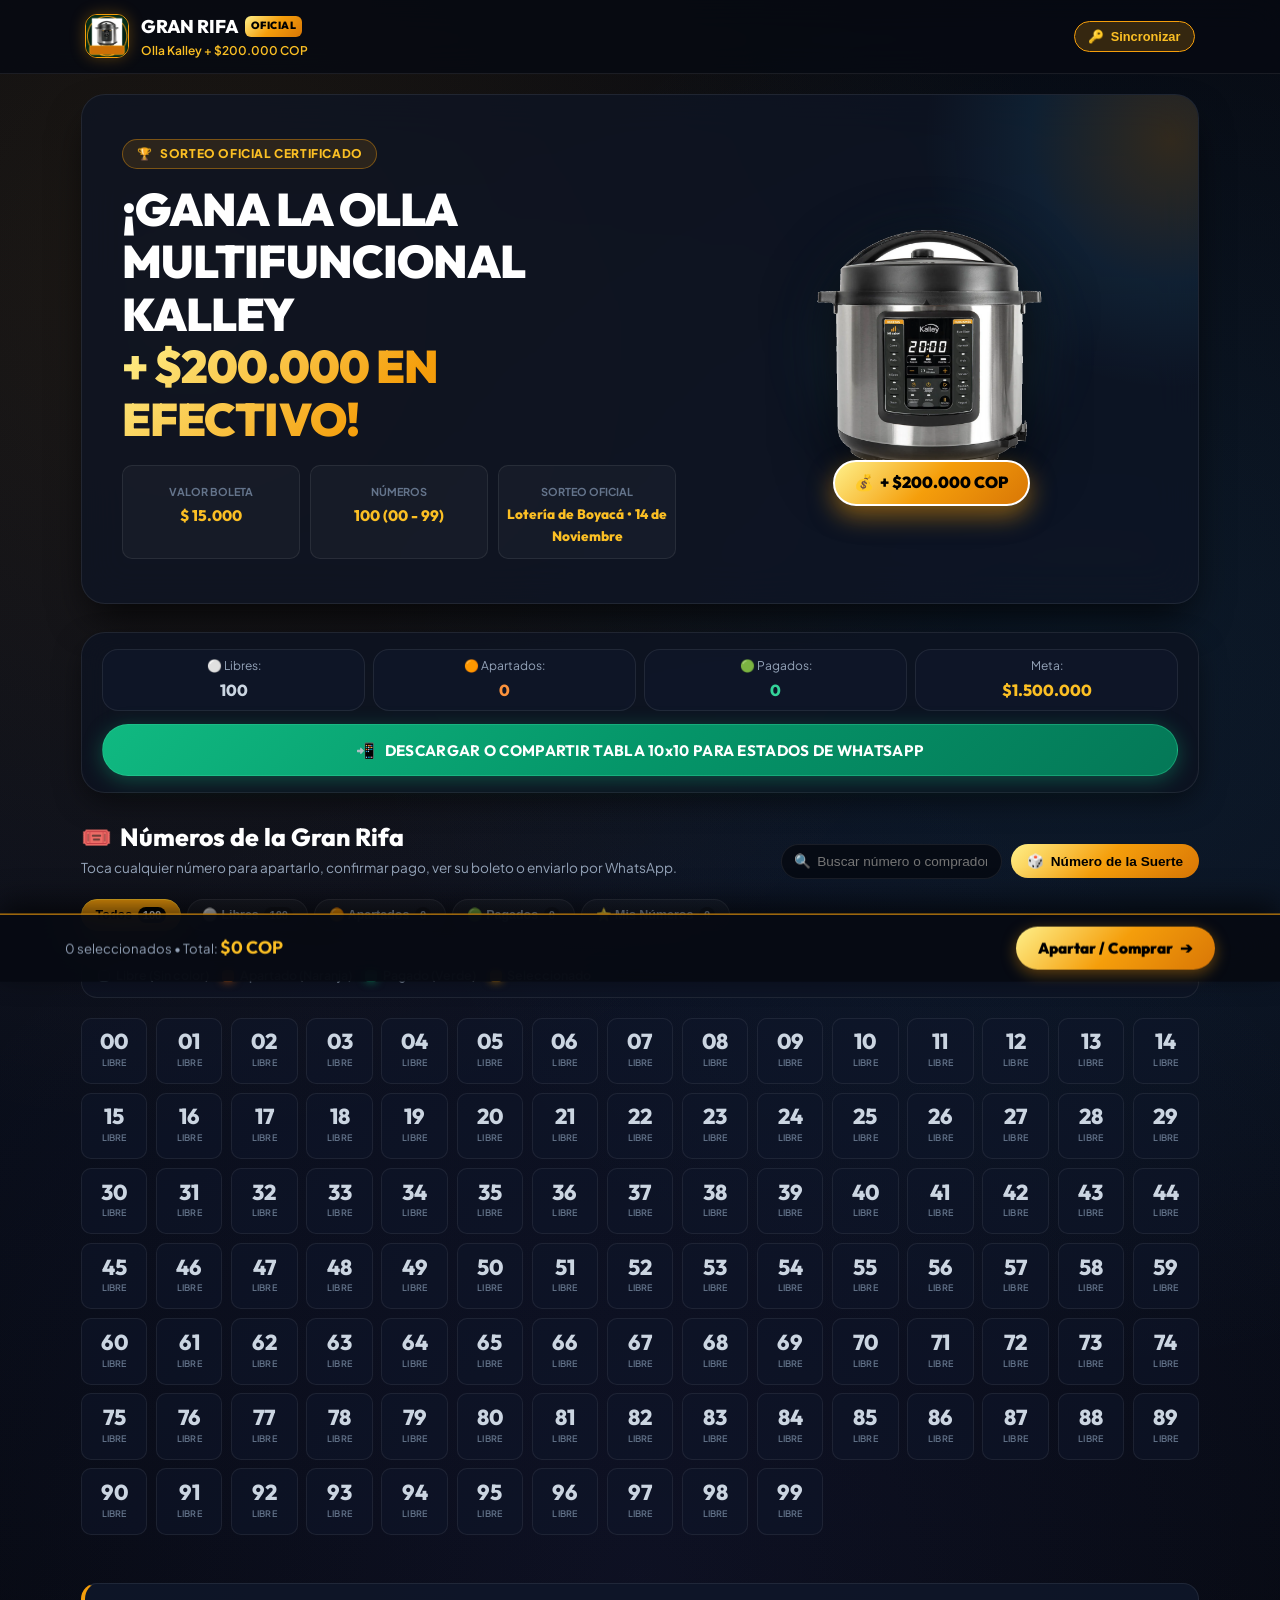
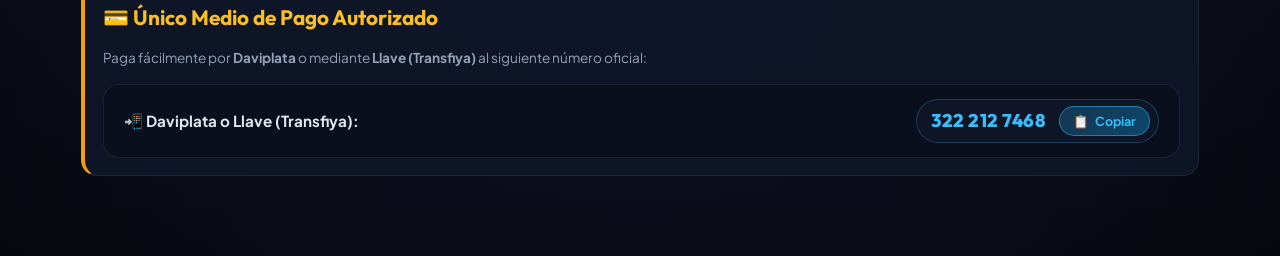
<file: index.html>
<!DOCTYPE html>
<html lang="es">
<head>
  <meta charset="UTF-8">
  <meta name="viewport" content="width=device-width, initial-scale=1.0, maximum-scale=1.0, user-scalable=no">
  <title>Gran Rifa | Olla Multifuncional Kalley + $200.000 COP</title>
  <meta name="description" content="Gran Rifa de la Olla Multifuncional Kalley más $200.000 COP en efectivo. Boleta: $15.000. Juega con la Lotería de Boyacá el 14 de Noviembre. Daviplata o Llave: 322 212 7468.">
  <meta name="theme-color" content="#090d16">
  
  <!-- PWA & Mobile Meta Tags -->
  <link rel="manifest" href="./manifest.json">
  <meta name="mobile-web-app-capable" content="yes">
  <meta name="apple-mobile-web-app-capable" content="yes">
  <meta name="apple-mobile-web-app-status-bar-style" content="black-translucent">
  <meta name="apple-mobile-web-app-title" content="Rifa Kalley">
  <link rel="apple-touch-icon" href="./img/icon-192.png">
  <link rel="icon" type="image/png" href="./img/favicon.png">

  <!-- Estilos Globales Modernos -->
  <link rel="stylesheet" href="./css/style.css?v=3.4.0">
</head>
<body>



  <!-- HEADER OFICIAL VIP -->
  <header class="site-header">
    <div class="header-container">
      <a href="./index.html" class="brand">
        <img src="./img/icon-192.png" alt="Logo Rifa Kalley" class="brand-icon">
        <div class="brand-text">
          <h1>GRAN RIFA <span class="gold-badge">OFICIAL</span></h1>
          <p>Olla Kalley + $200.000 COP</p>
        </div>
      </a>

      <div class="header-actions">
        <button id="btnUnlockHeader" class="btn-pwa-install" style="display: none; background: rgba(245, 158, 11, 0.15); border: 1.5px solid var(--gold-primary); color: var(--gold-light);" onclick="openMasterKeyModal()">
          <span>🔑</span> <span>Sincronizar</span>
        </button>
        <button id="btnInstallHeader" class="btn-pwa-install" onclick="triggerPwaInstall()">
          <span>📲</span> <span>Instalar App</span>
        </button>
      </div>
    </div>
  </header>

  <main>
    <!-- HERO SECTION: PREMIO ESTRELLA VIP COMPACTO -->
    <section class="hero-section">
      <div class="hero-card">
        <div class="hero-glow-bg"></div>

        <div class="hero-content">
          <div class="hero-tag">
            <span>🏆</span> <span>Sorteo Oficial Certificado</span>
          </div>

          <h2 class="hero-title">
            ¡GANA LA OLLA MULTIFUNCIONAL KALLEY
            <span class="text-gold">+ $200.000 EN EFECTIVO!</span>
          </h2>

          <div class="hero-meta-grid">
            <div class="meta-box">
              <span class="meta-label">Valor Boleta</span>
              <p id="ticketPriceDisplay" class="meta-val">$15.000 COP</p>
            </div>
            <div class="meta-box">
              <span class="meta-label">Números</span>
              <p class="meta-val">100 (00 - 99)</p>
            </div>
            <div class="meta-box">
              <span class="meta-label">Sorteo Oficial</span>
              <p id="lotteryDateDisplay" class="meta-val" style="font-size: 0.85rem;">Lotería de Boyacá • 14 Nov</p>
            </div>
          </div>
        </div>

        <div class="hero-visual">
          <div class="prize-image-wrapper">
            <div class="prize-halo"></div>
            <img src="./img/olla-kalley.png" alt="Olla Multifuncional Kalley" class="prize-pot-img">
            <div class="cash-badge-overlay">
              <span>💰</span> + $200.000 COP
            </div>
          </div>
        </div>
      </div>
    </section>

    <!-- BARRA DE CONTROL RÁPIDO & ÚNICO BOTÓN WHATSAPP STATUS -->
    <section class="quick-control-section">
      <div class="quick-control-card">
        <div class="quick-stats-row">
          <div class="stat-pill neutral">
            <span>⚪ Libres:</span> <strong id="statLibres">100</strong>
          </div>
          <div class="stat-pill warning">
            <span>🟠 Apartados:</span> <strong id="statApartados">0</strong>
          </div>
          <div class="stat-pill success">
            <span>🟢 Pagados:</span> <strong id="statPagados">0</strong>
          </div>
          <div class="stat-pill gold">
            <span>Meta:</span> <strong>$1.500.000</strong>
          </div>
        </div>

        <div class="status-action-row">
          <button class="btn-share-status-big" onclick="openStatusGridModal()">
            <span>📲</span> <strong>DESCARGAR O COMPARTIR TABLA 10x10 PARA ESTADOS DE WHATSAPP</strong>
          </button>
        </div>
      </div>
    </section>

    <!-- SECCIÓN DE NÚMEROS Y CATÁLOGO -->
    <section id="numeros" class="catalog-section">
      <div class="section-head">
        <div class="section-title">
          <h2><span>🎟️</span> Números de la Gran Rifa</h2>
          <p>Toca cualquier número para apartarlo, confirmar pago, ver su boleto o enviarlo por WhatsApp.</p>
        </div>

        <div class="controls-row">
          <div class="search-input-wrap">
            <span class="search-icon">🔍</span>
            <input type="text" id="searchInput" placeholder="Buscar número o comprador...">
          </div>
          <button class="btn-lucky" onclick="pickLuckyNumber()">
            <span>🎲</span> <span>Número de la Suerte</span>
          </button>
        </div>
      </div>

      <!-- TABS DE FILTRADO -->
      <div class="filter-tabs">
        <button class="tab-btn active" data-filter="todos">
          <span>Todos</span> <span id="countAll" class="tab-count">100</span>
        </button>
        <button class="tab-btn" data-filter="disponibles">
          <span>⚪ Libres</span> <span id="countAvailable" class="tab-count">0</span>
        </button>
        <button class="tab-btn" data-filter="apartados">
          <span>🟠 Apartados</span> <span id="countReserved" class="tab-count">0</span>
        </button>
        <button class="tab-btn" data-filter="pagados">
          <span>🟢 Pagados</span> <span id="countSold" class="tab-count">0</span>
        </button>
        <button class="tab-btn" data-filter="mis-numeros">
          <span>⭐ Mis Números</span> <span id="countMine" class="tab-count">0</span>
        </button>
      </div>

      <!-- LEYENDA VISUAL CON LOS COLORES OFICIALES -->
      <div class="legend-row">
        <div class="legend-item">
          <span class="legend-dot available"></span> <span>Libre (Sin color)</span>
        </div>
        <div class="legend-item">
          <span class="legend-dot reserved"></span> <span>Apartado (Naranja)</span>
        </div>
        <div class="legend-item">
          <span class="legend-dot sold"></span> <span>Pagado (Verde)</span>
        </div>
        <div class="legend-item">
          <span class="legend-dot selected"></span> <span>Seleccionado</span>
        </div>
      </div>

      <!-- GRILLA DINÁMICA DE NÚMEROS -->
      <div id="numbersGrid" class="numbers-grid">
        <!-- Renderizado dinámico vía app.js -->
      </div>
    </section>

    <!-- SECCIÓN CÓMO PAGAR (ÚNICO MEDIO: DAVIPLATA / LLAVE AL 3222127468) -->
    <section class="catalog-section" style="margin-top: -2rem;">
      <div class="hero-prize-box" style="background: rgba(15, 23, 42, 0.9);">
        <h3 style="font-family: var(--font-heading); font-size: 1.3rem; color: var(--gold-light); margin-bottom: 0.75rem;">
          💳 Único Medio de Pago Autorizado
        </h3>
        <p style="font-size: 0.85rem; color: var(--text-secondary); margin-bottom: 1rem;">
          Paga fácilmente por <strong>Daviplata</strong> o mediante <strong>Llave (Transfiya)</strong> al siguiente número oficial:
        </p>

        <div class="payment-accounts-box">
          <div class="account-row">
            <span class="account-name">📲 Daviplata o Llave (Transfiya):</span>
            <div class="account-number-wrap">
              <span id="daviNumberDisplay" class="account-number">322 212 7468</span>
              <button class="btn-copy-num" data-number="3222127468">
                <span>📋</span> <span>Copiar</span>
              </button>
            </div>
          </div>
        </div>
      </div>
    </section>
  </main>

  <!-- BARRA FLOTANTE DE COMPRA (STICKY BOTTOM BAR) -->
  <div id="stickyBuyBar" class="sticky-buy-bar">
    <div class="buy-bar-container">
      <div class="selection-info">
        <div id="selectedListDisplay" class="selected-numbers-list"></div>
        <div class="total-price-text">
          <span id="selectedCountDisplay">0 seleccionados</span> • Total: <strong id="selectedTotalDisplay">$0 COP</strong>
        </div>
      </div>

      <button class="btn-proceed-buy" onclick="openCheckoutModal()">
        <span>Apartar / Comprar</span> <span>➔</span>
      </button>
    </div>
  </div>

  <!-- MODAL DE CHECKOUT / REGISTRO RÁPIDO -->
  <div id="checkoutModal" class="modal-overlay">
    <div class="modal-box">
      <button class="modal-close-btn" onclick="closeCheckoutModal()">&times;</button>
      
      <div class="modal-header">
        <h3><span>🎟️</span> Registrar Boleto</h3>
        <p>Escribe el nombre y WhatsApp para generar el boleto oficial con foto y enviárselo.</p>
      </div>

      <div style="background: rgba(0,0,0,0.4); border: 1px solid var(--border-gold); padding: 0.75rem 1rem; border-radius: var(--radius-sm); margin-bottom: 1rem; font-size: 0.9rem;">
        <div><strong>Números seleccionados:</strong> <span id="modalSelectedNumbers" style="color: var(--gold-light); font-weight: 800;">-</span></div>
        <div style="margin-top: 4px;"><strong>Total a Pagar ($15.000 c/u):</strong> <span id="modalTotalPrice" style="color: #34d399; font-weight: 800; font-size: 1.15rem;">-</span></div>
      </div>

      <form id="checkoutForm" onsubmit="event.preventDefault(); submitReservation('apartado');">
        <div class="form-group">
          <label for="inputName">Nombre y Apellido del Comprador *</label>
          <input type="text" id="inputName" placeholder="Escribe el nombre completo" autocomplete="off" required>
        </div>

        <div class="form-group">
          <label for="inputPhone">WhatsApp del Comprador *</label>
          <input type="tel" id="inputPhone" placeholder="Número de WhatsApp (ej. 310 123 4567)" autocomplete="off" required>
        </div>

        <input type="hidden" id="selectPaymentMethod" value="Daviplata / Llave (322 212 7468)">

        <button type="submit" class="btn-submit-action btn-touch-lg" style="background: linear-gradient(135deg, #25d366, #128c7e); color: #fff; font-size: 1.05rem; padding: 1rem; margin-top: 1rem; display: flex; align-items: center; justify-content: center; gap: 0.6rem; box-shadow: 0 4px 15px rgba(37, 211, 102, 0.4);">
          <span style="font-size: 1.3rem;">📲</span> <strong>APARTAR Y ENVIAR A WHATSAPP</strong>
        </button>

        <button type="button" class="btn-secondary-action btn-touch-lg" onclick="submitReservation('pagado')" style="background: rgba(245, 158, 11, 0.15); border: 1.5px solid var(--gold-primary); color: #fbbf24; font-size: 0.95rem; padding: 0.85rem; margin-top: 0.6rem; display: flex; align-items: center; justify-content: center; gap: 0.5rem;">
          <span>✅</span> <strong>REGISTRAR COMO PAGADO Y ENVIAR</strong>
        </button>
      </form>
    </div>
  </div>

  <!-- MODAL DE ACCIONES DIRECTAS POR NÚMERO (GESTIÓN INTELIGENTE) -->
  <div id="numberActionModal" class="modal-overlay">
    <div class="modal-box" style="max-width: 460px;">
      <button class="modal-close-btn" onclick="closeNumberActionModal()" aria-label="Cerrar">&times;</button>
      
      <div class="modal-header" style="margin-bottom: 0.85rem;">
        <div style="display: flex; align-items: center; gap: 0.85rem;">
          <div id="actionModalNumber" style="font-family: var(--font-heading); font-size: 2.2rem; font-weight: 900; color: #fff; background: rgba(0,0,0,0.5); padding: 0.2rem 0.85rem; border-radius: 12px; border: 1.5px solid var(--gold-primary);">#00</div>
          <div>
            <h3 style="margin: 0; font-size: 1.25rem;">Gestionar Número</h3>
            <span id="actionModalStatusBadge" style="display: inline-block; font-size: 0.65rem; font-weight: 800; padding: 2px 8px; border-radius: 4px; margin-top: 4px;">LIBRE</span>
          </div>
        </div>
      </div>

      <div id="actionModalContent">
        <!-- Renderizado dinámicamente vía app.js -->
      </div>
    </div>
  </div>

  <!-- MODAL DE VISUALIZACIÓN Y COMPARTIR BOLETO INDIVIDUAL (CANVAS) -->
  <div id="ticketModal" class="modal-overlay">
    <div class="modal-box" style="max-width: 520px; max-height: 94vh; padding: 1rem 1.15rem; overflow: hidden; display: flex; flex-direction: column;">
      <button class="modal-close-btn" onclick="closeTicketModal()">&times;</button>
      
      <div class="modal-header" style="margin-bottom: 0.35rem; flex-shrink: 0;">
        <h3 style="font-size: 1.15rem;"><span>🎉</span> ¡Boleto Oficial Generado!</h3>
        <p style="font-size: 0.78rem;">Con la foto real de la Olla Kalley, los $200.000 COP y su número.</p>
      </div>

      <div id="ticketCanvasContainer" class="ticket-preview-box" style="max-height: 44vh; overflow: hidden; flex: 1 1 auto; margin: 0.25rem 0;">
        <!-- Canvas generado dinámicamente -->
      </div>

      <div class="ticket-actions-grid" style="flex-shrink: 0; margin-top: 0.5rem;">
        <button class="btn-whatsapp-send" onclick="handleSendWhatsApp()">
          <span>📲</span> <span>Enviar por WhatsApp</span>
        </button>
        <button class="btn-download-ticket" onclick="handleDownloadTicket()">
          <span>📥</span> <span>Descargar Imagen</span>
        </button>
      </div>

      <p style="text-align: center; font-size: 0.72rem; color: #94a3b8; margin-top: 0.5rem; flex-shrink: 0;">
        Al tocar WhatsApp se abrirá el chat con el mensaje pre-redactado y la imagen de su boleto.
      </p>
    </div>
  </div>

  <!-- MODAL DE TABLA 10x10 PARA ESTADOS DE WHATSAPP -->
  <div id="statusGridModal" class="modal-overlay">
    <div class="modal-box" style="max-width: 540px; max-height: 94vh; padding: 1rem 1.15rem; overflow: hidden; display: flex; flex-direction: column;">
      <button class="modal-close-btn" onclick="closeStatusGridModal()">&times;</button>
      
      <div class="modal-header" style="text-align: center; margin-bottom: 0.35rem; flex-shrink: 0;">
        <h3 style="justify-content: center; font-size: 1.15rem;"><span>📲</span> Tabla 10x10 para Estados de WhatsApp</h3>
        <p style="font-size: 0.78rem;">Muestra todos los números del 00 al 99 con los vendidos y libres.</p>
      </div>

      <div id="statusGridCanvasContainer" class="ticket-preview-box" style="max-height: 44vh; overflow: hidden; flex: 1 1 auto; margin: 0.25rem 0;">
        <!-- Canvas de la cuadrícula 10x10 generado dinámicamente -->
      </div>

      <div class="ticket-actions-grid" style="flex-shrink: 0; margin-top: 0.5rem;">
        <button class="btn-whatsapp-send" onclick="handleShareStatusGrid()">
          <span>📲</span> <span>Compartir a WhatsApp</span>
        </button>
        <button class="btn-download-ticket" onclick="handleDownloadStatusGrid()">
          <span>📥</span> <span>Descargar Imagen</span>
        </button>
      </div>

      <p style="text-align: center; font-size: 0.75rem; color: #94a3b8; margin-top: 0.5rem; flex-shrink: 0;">
        ¡Descárgala o compártela para subirla a tu Estado de WhatsApp y que la gente vea qué números quedan!
      </p>
    </div>
  </div>

  <!-- MODAL INSTRUCCIONES INSTALACIÓN IPHONE (SAFARI) -->
  <div id="iosInstallModal" class="modal-overlay">
    <div class="modal-box">
      <button class="modal-close-btn" onclick="document.getElementById('iosInstallModal').classList.remove('active')">&times;</button>
      
      <div class="modal-header">
        <h3><span>📲</span> Cómo Instalar en iPhone</h3>
        <p>Sigue estos sencillos pasos desde Safari:</p>
      </div>

      <div style="font-size: 0.9rem; color: #cbd5e1; line-height: 1.7;">
        <p><strong>1.</strong> Toca el botón <strong>Compartir</strong> <span style="font-size: 1.2rem;">⎋</span> en la barra inferior de Safari.</p>
        <p><strong>2.</strong> Desliza hacia abajo y selecciona <strong>"Agregar a pantalla de inicio"</strong> <span style="font-size: 1.2rem;">➕</span>.</p>
        <p><strong>3.</strong> Toca <strong>"Agregar"</strong> en la esquina superior derecha.</p>
        <p style="color: #34d399; margin-top: 0.5rem; font-weight: 700;">¡Listo! Ya tienes la Rifa como una App nativa en tu celular.</p>
      </div>

      <button class="btn-submit-action" onclick="document.getElementById('iosInstallModal').classList.remove('active')">
        Entendido
      </button>
    </div>
  </div>

  <!-- MODAL DESBLOQUEO MAESTRO AES-256 -->
  <div id="masterKeyModal" class="modal-overlay">
    <div class="modal-box">
      <button class="modal-close-btn" onclick="closeMasterKeyModal()">&times;</button>
      <div class="modal-header">
        <h3><span>🔒</span> Conexión Segura AES-256</h3>
        <p>Ingresa tu clave maestra para sincronizar con Google Sheets en este dispositivo:</p>
      </div>
      <div style="margin: 1.25rem 0;">
        <input type="password" id="inputMasterKey" placeholder="Ingresa tu clave maestra" style="width: 100%; box-sizing: border-box; padding: 0.85rem 1rem; border-radius: 8px; border: 1.5px solid var(--gold-primary); background: #0f172a; color: #fff; font-size: 1rem; outline: none; text-align: center;" onkeydown="if(event.key==='Enter') handleUnlockSubmit()">
        <p id="masterKeyError" style="color: #ef4444; font-size: 0.82rem; margin-top: 0.5rem; display: none; text-align: center;">Clave incorrecta. Inténtalo de nuevo.</p>
        <p style="font-size: 0.78rem; color: #94a3b8; margin-top: 0.75rem; text-align: center;">
          ✨ <strong>Solo debes ingresarla una vez:</strong> el enlace se guardará para siempre en este navegador.
        </p>
      </div>
      <div style="display: flex; gap: 0.75rem;">
        <button class="btn-cancel-action" onclick="closeMasterKeyModal()" style="flex: 1;">Cancelar</button>
        <button class="btn-submit-action" id="btnSubmitMasterKey" onclick="handleUnlockSubmit()" style="flex: 1.5;">Desbloquear y Guardar</button>
      </div>
    </div>
  </div>

  <!-- TOAST DE NOTIFICACIONES -->
  <div id="appToast" class="toast"></div>

  <!-- SCRIPTS -->
  <script src="./js/encrypted-config.js?v=3.6.1"></script>
  <script src="./js/ticket-generator.js?v=3.6.1"></script>
  <script src="./js/pwa-install.js?v=3.6.1"></script>
  <script src="./js/app.js?v=3.6.1"></script>
</body>
</html>
</file>
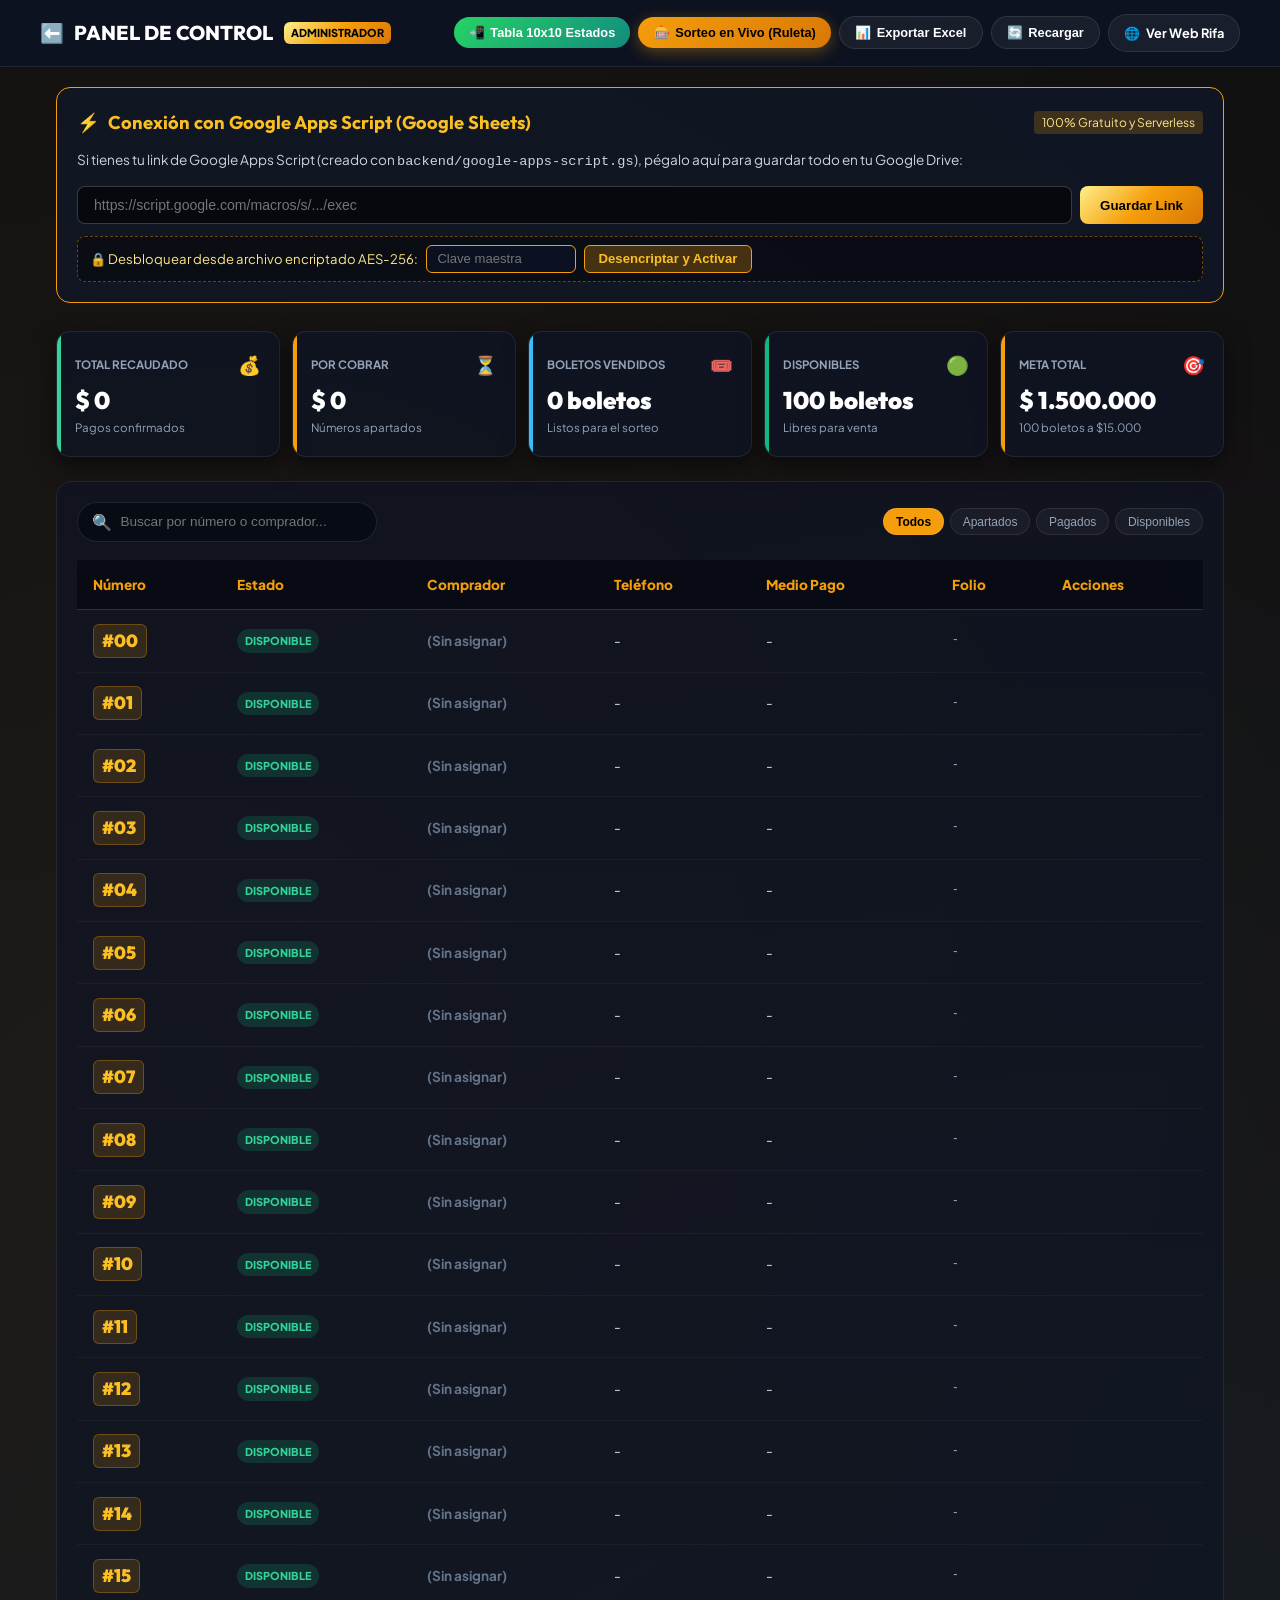
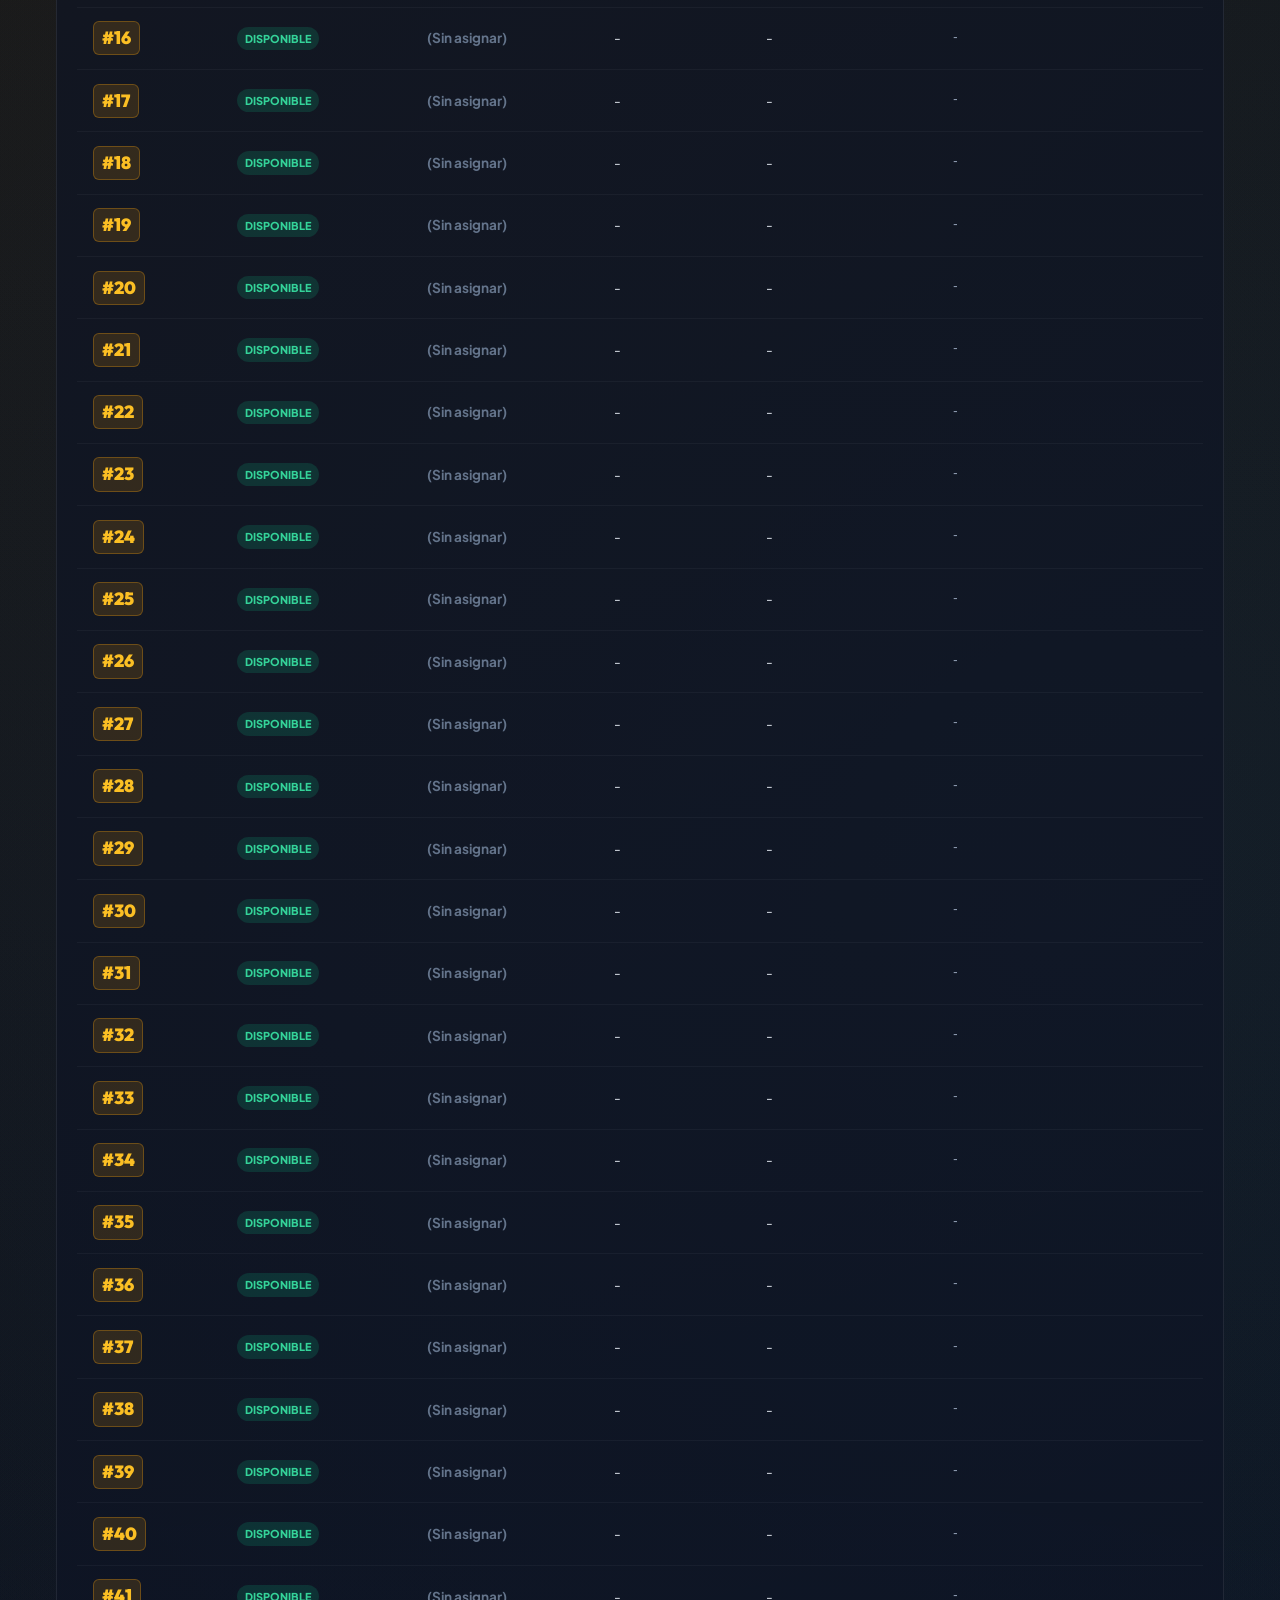
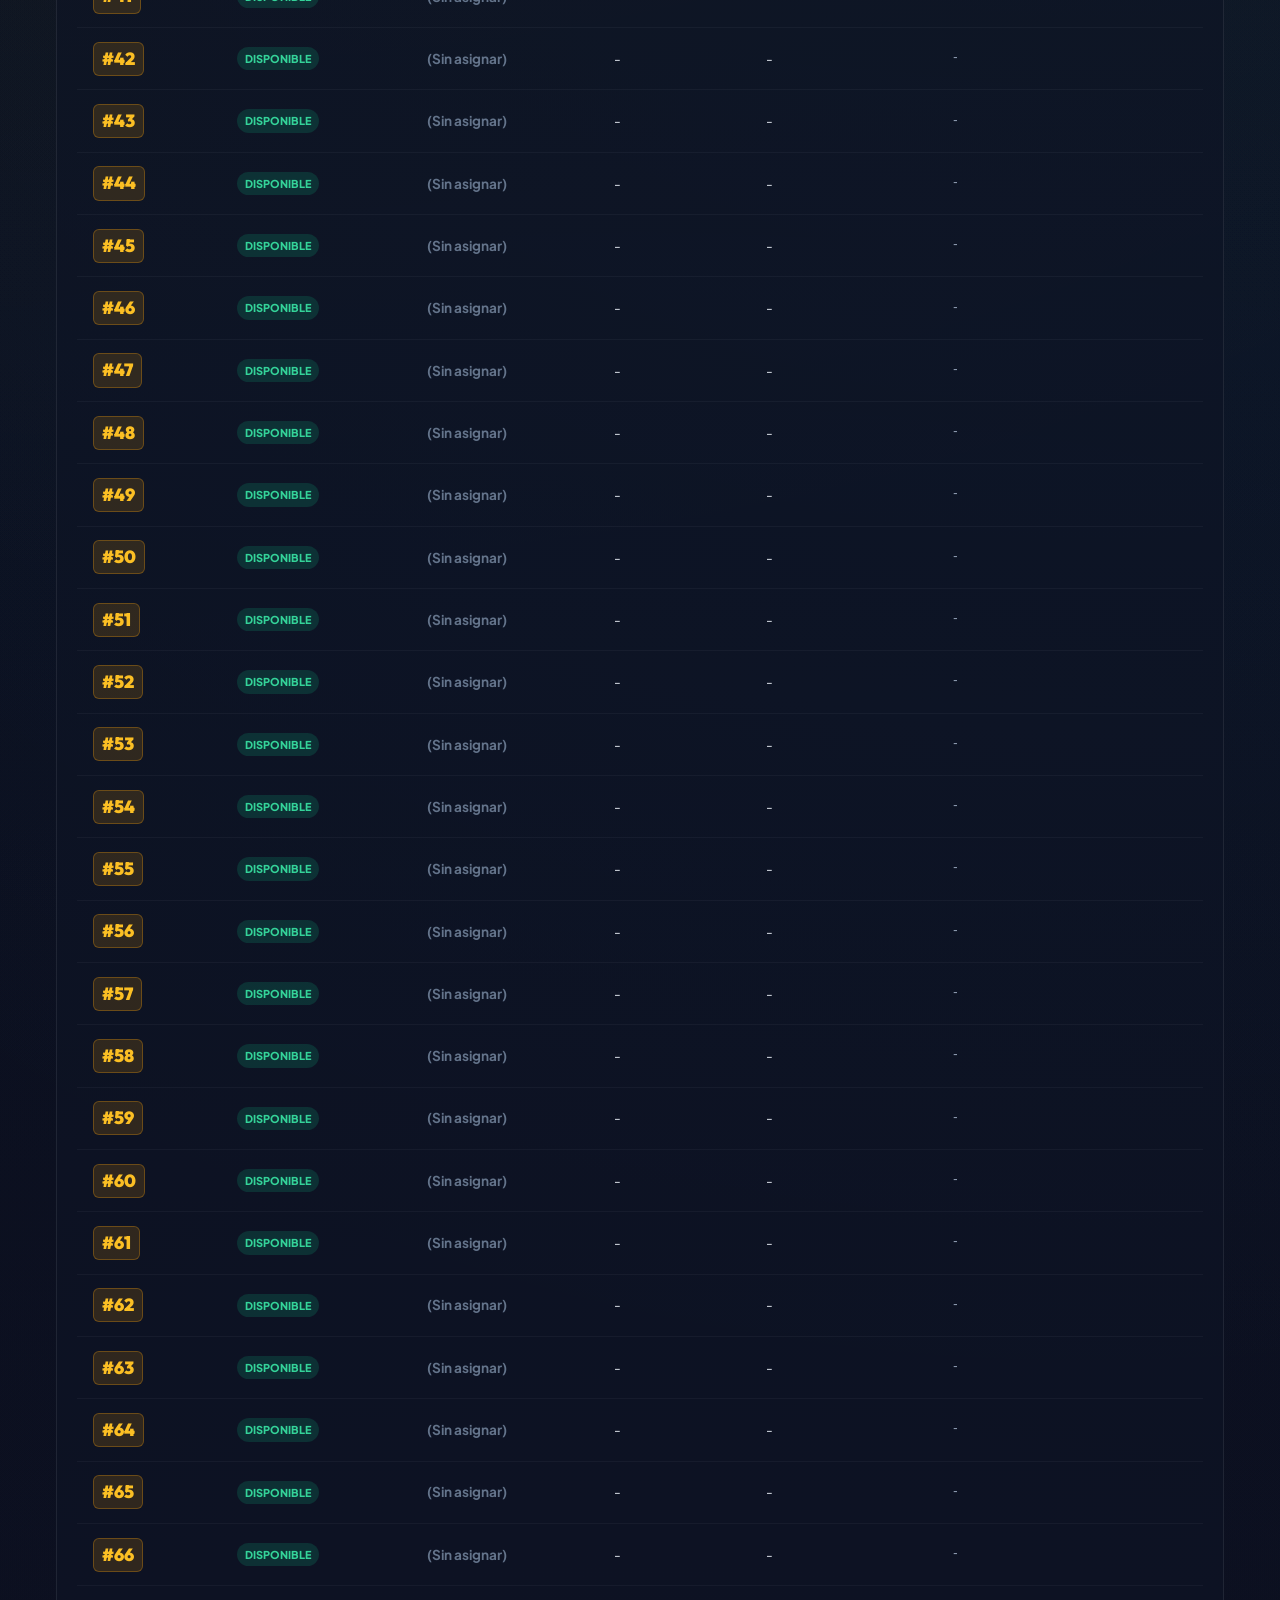
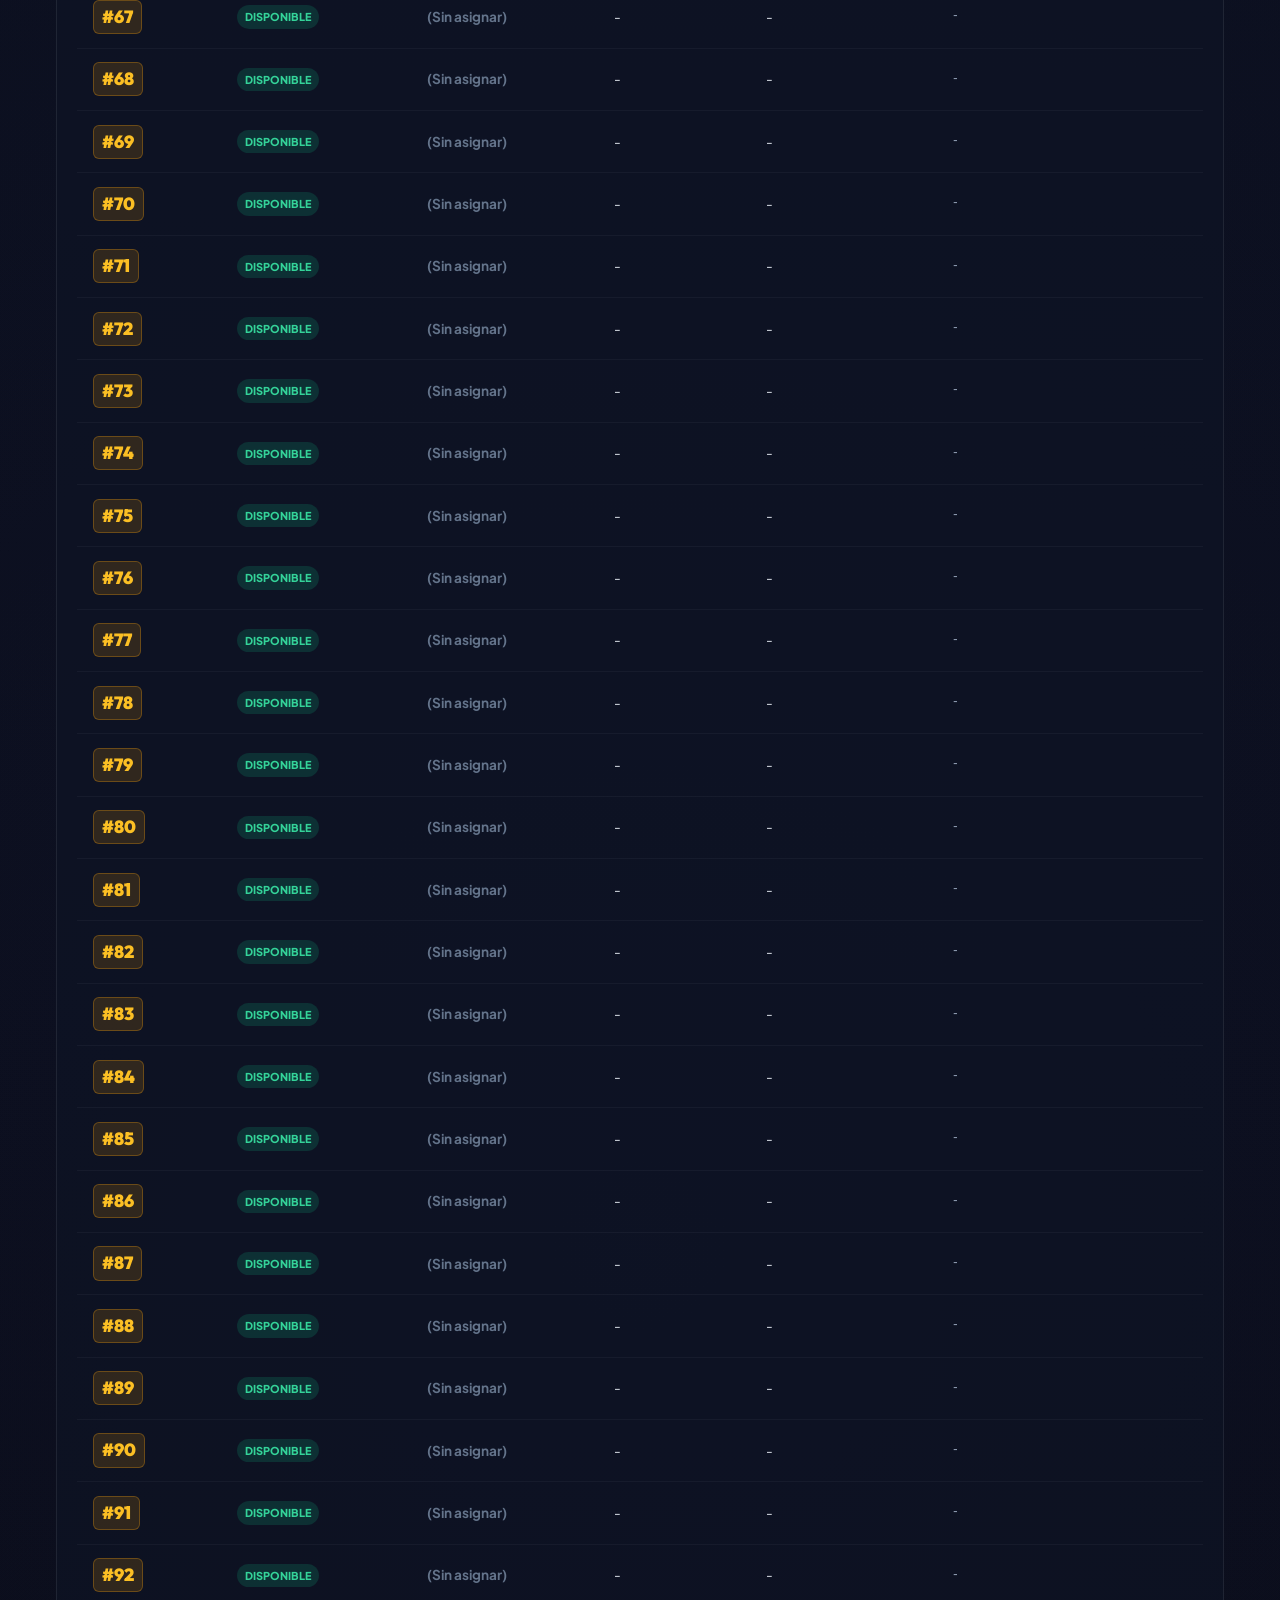
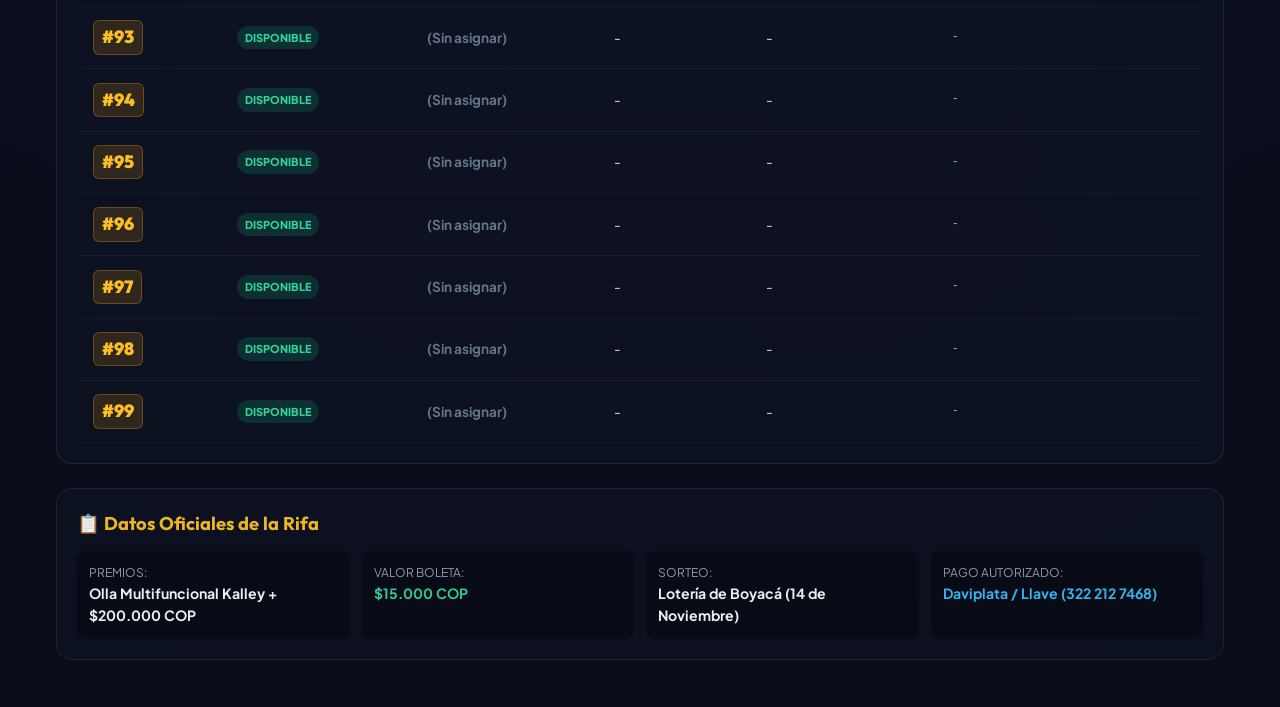
<file: admin.html>
<!DOCTYPE html>
<html lang="es">
<head>
  <meta charset="UTF-8">
  <meta name="viewport" content="width=device-width, initial-scale=1.0, maximum-scale=1.0">
  <title>Panel de Administración | Gran Rifa Kalley + $200.000 COP</title>
  <meta name="theme-color" content="#090d16">
  <link rel="icon" type="image/png" href="./img/favicon.png">
  <link rel="stylesheet" href="./css/style.css">
  <link rel="stylesheet" href="./css/admin.css">
</head>
<body class="admin-body">

  <!-- HEADER ADMINISTRATIVO -->
  <header class="admin-header">
    <div class="admin-header-wrap">
      <div class="admin-title-box">
        <a href="./index.html" style="text-decoration: none; color: #fff; font-size: 1.2rem;">⬅️</a>
        <h1>PANEL DE CONTROL</h1>
        <span class="admin-badge">ADMINISTRADOR</span>
      </div>

      <div class="admin-nav-actions">
        <!-- Compartir Tabla Estados -->
        <button class="btn-admin-action" style="background: linear-gradient(135deg, #25d366, #128c7e); border: none; font-weight: 800;" onclick="openAdminStatusGridModal()">
          <span>📲</span> <span>Tabla 10x10 Estados</span>
        </button>
        <button class="btn-admin-action btn-draw-live" onclick="openLiveDrawModal()">
          <span>🎰</span> <span>Sorteo en Vivo (Ruleta)</span>
        </button>
        <button class="btn-admin-action" onclick="exportTicketsToExcel()">
          <span>📊</span> <span>Exportar Excel</span>
        </button>
        <button class="btn-admin-action" onclick="showAdminDashboard()">
          <span>🔄</span> <span>Recargar</span>
        </button>
        <a href="./index.html" class="btn-admin-action">
          <span>🌐</span> <span>Ver Web Rifa</span>
        </a>
      </div>
    </div>
  </header>

  <main class="admin-content">

    <!-- SECCIÓN DE ENLACE DE GOOGLE APPS SCRIPT -->
    <div style="background: rgba(15, 23, 42, 0.7); border: 1.5px solid var(--gold-primary); border-radius: 14px; padding: 1.25rem; margin-bottom: 1.75rem;">
      <div style="display: flex; align-items: center; justify-content: space-between; flex-wrap: wrap; gap: 0.5rem; margin-bottom: 0.75rem;">
        <h3 style="font-family: var(--font-heading); color: var(--gold-light); font-size: 1.15rem; display: flex; align-items: center; gap: 0.5rem;">
          <span>⚡</span> Conexión con Google Apps Script (Google Sheets)
        </h3>
        <span style="font-size: 0.75rem; background: rgba(245, 158, 11, 0.2); color: #fde68a; padding: 2px 8px; border-radius: 4px;">
          100% Gratuito y Serverless
        </span>
      </div>
      <p style="font-size: 0.85rem; color: #cbd5e1; margin-bottom: 0.85rem;">
        Si tienes tu link de Google Apps Script (creado con <code>backend/google-apps-script.gs</code>), pégalo aquí para guardar todo en tu Google Drive:
      </p>
      <div style="display: flex; gap: 0.5rem; flex-wrap: wrap; margin-bottom: 0.75rem;">
        <input type="url" id="inputAppsScriptUrl" placeholder="https://script.google.com/macros/s/.../exec" style="flex: 1 1 300px; background: rgba(0,0,0,0.6); border: 1px solid rgba(255,255,255,0.2); color: #fff; padding: 0.6rem 1rem; border-radius: 8px; font-size: 0.88rem; outline: none;">
        <button onclick="saveAdminSettings()" style="background: var(--gold-gradient); color: #000; border: none; font-weight: 700; padding: 0.6rem 1.25rem; border-radius: 8px; cursor: pointer;">
          Guardar Link
        </button>
      </div>
      <div id="boxAesUnlock" style="display: flex; align-items: center; gap: 0.5rem; flex-wrap: wrap; background: rgba(0,0,0,0.4); padding: 0.5rem 0.75rem; border-radius: 8px; border: 1px dashed rgba(245, 158, 11, 0.4);">
        <span style="font-size: 0.82rem; color: #fde68a;">🔒 Desbloquear desde archivo encriptado AES-256:</span>
        <input type="password" id="inputAdminMasterKey" placeholder="Clave maestra" style="width: 150px; background: #0b1120; border: 1px solid var(--gold-primary); color: #fff; padding: 0.35rem 0.65rem; border-radius: 6px; font-size: 0.82rem; outline: none;" onkeydown="if(event.key==='Enter') handleAdminAesUnlock()">
        <button onclick="handleAdminAesUnlock()" style="background: rgba(245, 158, 11, 0.25); border: 1px solid var(--gold-primary); color: var(--gold-light); font-weight: 600; padding: 0.35rem 0.85rem; border-radius: 6px; font-size: 0.82rem; cursor: pointer;">
          Desencriptar y Activar
        </button>
      </div>
    </div>

    <!-- TARJETAS DE MÉTRICAS -->
    <div class="metrics-grid">
      <div class="metric-card emerald">
        <div class="metric-header">
          <span class="metric-label">Total Recaudado</span>
          <span class="metric-icon">💰</span>
        </div>
        <div id="metricRecaudado" class="metric-val">$0 COP</div>
        <div class="metric-sub">Pagos confirmados</div>
      </div>

      <div class="metric-card amber">
        <div class="metric-header">
          <span class="metric-label">Por Cobrar</span>
          <span class="metric-icon">⏳</span>
        </div>
        <div id="metricPorCobrar" class="metric-val">$0 COP</div>
        <div class="metric-sub">Números apartados</div>
      </div>

      <div class="metric-card indigo">
        <div class="metric-header">
          <span class="metric-label">Boletos Vendidos</span>
          <span class="metric-icon">🎟️</span>
        </div>
        <div id="metricPagados" class="metric-val">0 boletos</div>
        <div class="metric-sub">Listos para el sorteo</div>
      </div>

      <div class="metric-card green">
        <div class="metric-header">
          <span class="metric-label">Disponibles</span>
          <span class="metric-icon">🟢</span>
        </div>
        <div id="metricDisponibles" class="metric-val">100 boletos</div>
        <div class="metric-sub">Libres para venta</div>
      </div>

      <div class="metric-card amber">
        <div class="metric-header">
          <span class="metric-label">Meta Total</span>
          <span class="metric-icon">🎯</span>
        </div>
        <div id="metricMeta" class="metric-val">$1.500.000 COP</div>
        <div class="metric-sub">100 boletos a $15.000</div>
      </div>
    </div>

    <!-- TABLA / TARJETAS MÓVILES DE GESTIÓN DE BOLETOS -->
    <div class="admin-table-card">
      <div class="table-controls">
        <div class="table-search-box">
          <span style="margin-right: 0.5rem; color: #94a3b8;">🔍</span>
          <input type="text" id="adminSearchInput" placeholder="Buscar por número o comprador...">
        </div>

        <div class="table-filter-pills">
          <button class="filter-pill active" data-filter="todos">Todos</button>
          <button class="filter-pill" data-filter="apartados">Apartados</button>
          <button class="filter-pill" data-filter="pagados">Pagados</button>
          <button class="filter-pill" data-filter="disponibles">Disponibles</button>
        </div>
      </div>

      <div class="table-responsive">
        <table class="admin-table">
          <thead>
            <tr>
              <th>Número</th>
              <th>Estado</th>
              <th>Comprador</th>
              <th>Teléfono</th>
              <th>Medio Pago</th>
              <th>Folio</th>
              <th>Acciones</th>
            </tr>
          </thead>
          <tbody id="adminTableBody">
            <!-- Filas dinámicas generadas vía admin.js -->
          </tbody>
        </table>
      </div>
    </div>

    <!-- RESUMEN DE PARÁMETROS -->
    <div class="admin-table-card" style="opacity: 0.95;">
      <h3 style="font-family: var(--font-heading); color: var(--gold-light); font-size: 1.15rem; margin-bottom: 0.75rem;">
        📋 Datos Oficiales de la Rifa
      </h3>
      <div style="display: grid; grid-template-columns: repeat(auto-fit, minmax(200px, 1fr)); gap: 0.75rem; font-size: 0.88rem;">
        <div style="background: rgba(0,0,0,0.3); padding: 0.75rem; border-radius: 8px;">
          <span style="color: #94a3b8; display: block; font-size: 0.75rem;">PREMIOS:</span>
          <strong>Olla Multifuncional Kalley + $200.000 COP</strong>
        </div>
        <div style="background: rgba(0,0,0,0.3); padding: 0.75rem; border-radius: 8px;">
          <span style="color: #94a3b8; display: block; font-size: 0.75rem;">VALOR BOLETA:</span>
          <strong style="color: #34d399;">$15.000 COP</strong>
        </div>
        <div style="background: rgba(0,0,0,0.3); padding: 0.75rem; border-radius: 8px;">
          <span style="color: #94a3b8; display: block; font-size: 0.75rem;">SORTEO:</span>
          <strong>Lotería de Boyacá (14 de Noviembre)</strong>
        </div>
        <div style="background: rgba(0,0,0,0.3); padding: 0.75rem; border-radius: 8px;">
          <span style="color: #94a3b8; display: block; font-size: 0.75rem;">PAGO AUTORIZADO:</span>
          <strong style="color: #38bdf8;">Daviplata / Llave (322 212 7468)</strong>
        </div>
      </div>
    </div>

  </main>

  <!-- MODAL DE SORTEO EN VIVO / RULETA -->
  <div id="liveDrawModal" class="modal-overlay">
    <div class="modal-box" style="max-width: 580px;">
      <button class="modal-close-btn" onclick="closeLiveDrawModal()">&times;</button>
      
      <div class="modal-header" style="text-align: center;">
        <h3 style="justify-content: center;">🎰 SORTEO EN VIVO: OLLA KALLEY + $200.000 COP</h3>
        <p id="drawPaidCount">Cargando boletos pagados...</p>
      </div>

      <div class="roulette-box">
        <div class="roulette-display">
          <div id="rouletteNumber" class="roulette-number">??</div>
          <div id="rouletteBuyerName" class="roulette-buyer-name">Esperando inicio...</div>
        </div>

        <div class="roulette-prize-info">
          🎁 <strong>Premio Oficial:</strong> Olla Multifuncional Kalley + $200.000 COP en Efectivo
        </div>

        <button id="btnStartDraw" class="btn-proceed-buy" style="margin: 1.5rem auto 0; font-size: 1.1rem; padding: 0.85rem 2rem;" onclick="startDrawRoulette()">
          <span>🎲</span> ¡GIRAR RULETA DEL GANADOR!
        </button>
      </div>
    </div>
  </div>

  <!-- MODAL DE PREVIEW BOLETO INDIVIDUAL (CANVAS) -->
  <div id="ticketModal" class="modal-overlay">
    <div class="modal-box" style="max-width: 620px;">
      <button class="modal-close-btn" onclick="document.getElementById('ticketModal').classList.remove('active')">&times;</button>
      <div class="modal-header">
        <h3><span>🎟️</span> Boleto Oficial Generado</h3>
        <p>Con foto de la Olla Kalley y los $200.000 COP en efectivo.</p>
      </div>
      <div id="ticketCanvasContainer" class="ticket-preview-box"></div>
      <div class="ticket-actions-grid">
        <button class="btn-whatsapp-send" onclick="window.ticketGenerator.shareWhatsApp(window.AdminCurrentTicket)">
          <span>📲</span> <span>Enviar a WhatsApp</span>
        </button>
        <button class="btn-download-ticket" onclick="window.ticketGenerator.downloadTicket(window.AdminCurrentTicket)">
          <span>📥</span> <span>Descargar Imagen</span>
        </button>
      </div>
    </div>
  </div>

  <!-- MODAL DE TABLA 10x10 PARA ESTADOS EN ADMIN -->
  <div id="adminStatusGridModal" class="modal-overlay">
    <div class="modal-box" style="max-width: 620px;">
      <button class="modal-close-btn" onclick="document.getElementById('adminStatusGridModal').classList.remove('active')">&times;</button>
      <div class="modal-header" style="text-align: center;">
        <h3 style="justify-content: center;"><span>📲</span> Tabla 10x10 para Estados de WhatsApp</h3>
        <p>Cuadrícula oficial con números libres y ocupados lista para compartir.</p>
      </div>
      <div id="adminStatusGridCanvasContainer" class="ticket-preview-box"></div>
      <div class="ticket-actions-grid">
        <button class="btn-whatsapp-send" onclick="adminShareStatusGrid()">
          <span>📲</span> <span>Compartir a WhatsApp</span>
        </button>
        <button class="btn-download-ticket" onclick="adminDownloadStatusGrid()">
          <span>📥</span> <span>Descargar Imagen</span>
        </button>
      </div>
    </div>
  </div>

  <!-- CANVAS DE CONFETI FULLSCREEN -->
  <canvas id="confettiCanvas"></canvas>

  <!-- SCRIPTS -->
  <script src="./js/encrypted-config.js?v=3.6.1"></script>
  <script src="./js/ticket-generator.js?v=3.6.1"></script>
  <script src="./js/admin.js?v=3.6.1"></script>
</body>
</html>
</file>
<file: css/style.css>
/* ==========================================================================
   GRAN RIFA OFICIAL: OLLA MULTIFUNCIONAL KALLEY + $200.000 COP
   ESTILOS VIP: ULTRA MODERNO, MIDNIGHT OBSIDIAN & LIQUID GOLD
   ========================================================================== */

@import url('https://fonts.googleapis.com/css2?family=Outfit:wght@400;500;600;700;800;900&family=Plus+Jakarta+Sans:wght@400;500;600;700;800&family=Space+Grotesk:wght@700&display=swap');

:root {
  /* Fondo Midnight Obsidian & Glass */
  --bg-main: #070a12;
  --bg-surface: #0d1322;
  --bg-card: rgba(14, 21, 37, 0.75);
  --bg-card-hover: rgba(20, 30, 52, 0.9);
  --bg-glass: rgba(255, 255, 255, 0.03);

  /* Acentos de Lujo Moderno (Liquid Gold & Electric Cyan) */
  --gold-primary: #f59e0b;
  --gold-light: #fbbf24;
  --gold-shine: #fef08a;
  --gold-gradient: linear-gradient(135deg, #fef08a 0%, #f59e0b 50%, #d97706 100%);
  --gold-glow: 0 0 25px rgba(245, 158, 11, 0.35);

  --cyan-accent: #38bdf8;
  --cyan-glow: 0 0 20px rgba(56, 189, 248, 0.3);

  --emerald-accent: #10b981;
  --emerald-light: #34d399;

  /* Estados de Números (Especificación Usuario: Naranja Apartado, Verde Pago, Sin Color Libre) */
  --status-available: #475569;
  --status-reserved: #f97316;
  --status-sold: #10b981;
  --status-selected: #fbbf24;

  /* Textos */
  --text-main: #f8fafc;
  --text-secondary: #94a3b8;
  --text-muted: #64748b;

  /* Bordes & Sombras Suaves */
  --border-glass: rgba(255, 255, 255, 0.08);
  --border-gold: rgba(245, 158, 11, 0.35);
  --shadow-card: 0 10px 30px -5px rgba(0, 0, 0, 0.6);
  --shadow-float: 0 20px 40px -10px rgba(0, 0, 0, 0.8);

  /* Tipografías */
  --font-heading: 'Outfit', sans-serif;
  --font-body: 'Plus Jakarta Sans', sans-serif;
  --font-mono: 'Space Grotesk', monospace;

  --radius-sm: 10px;
  --radius-md: 16px;
  --radius-lg: 24px;
  --radius-full: 9999px;
  --container-max: 1150px;
}

* {
  margin: 0;
  padding: 0;
  box-sizing: border-box;
  -webkit-tap-highlight-color: transparent;
}

html {
  scroll-behavior: smooth;
  font-size: 16px;
}

body {
  background-color: var(--bg-main);
  background-image: 
    radial-gradient(circle at 15% 15%, rgba(245, 158, 11, 0.09) 0%, transparent 45%),
    radial-gradient(circle at 85% 35%, rgba(56, 189, 248, 0.07) 0%, transparent 45%),
    radial-gradient(circle at 50% 85%, rgba(99, 102, 241, 0.08) 0%, transparent 50%),
    linear-gradient(180deg, #070a12 0%, #0a0f1d 50%, #05070c 100%);
  color: var(--text-main);
  font-family: var(--font-body);
  line-height: 1.6;
  min-height: 100vh;
  overflow-x: hidden;
}

/* ==========================================================================
   HEADER MODERNO Y SLEEK
   ========================================================================== */
.site-header {
  position: sticky;
  top: 0;
  z-index: 100;
  background: rgba(7, 10, 18, 0.85);
  backdrop-filter: blur(16px);
  -webkit-backdrop-filter: blur(16px);
  border-bottom: 1px solid var(--border-glass);
}

.header-container {
  max-width: var(--container-max);
  margin: 0 auto;
  padding: 0.75rem 1.25rem;
  display: flex;
  align-items: center;
  justify-content: space-between;
  gap: 0.75rem;
}

.brand {
  display: flex;
  align-items: center;
  gap: 0.75rem;
  text-decoration: none;
}

.brand-icon {
  width: 44px;
  height: 44px;
  border-radius: 12px;
  border: 1.5px solid var(--gold-primary);
  box-shadow: 0 0 15px rgba(245, 158, 11, 0.3);
  object-fit: cover;
}

.brand-text h1 {
  font-family: var(--font-heading);
  font-size: 1.15rem;
  font-weight: 800;
  color: #fff;
  letter-spacing: -0.01em;
  display: flex;
  align-items: center;
  gap: 0.4rem;
}

.brand-text .gold-badge {
  background: var(--gold-gradient);
  color: #000;
  font-size: 0.65rem;
  font-weight: 900;
  padding: 2px 6px;
  border-radius: 6px;
  letter-spacing: 0.05em;
}

.brand-text p {
  font-size: 0.75rem;
  color: var(--gold-light);
  font-weight: 600;
}

.header-actions {
  display: flex;
  align-items: center;
  gap: 0.5rem;
}

.btn-share-status {
  background: linear-gradient(135deg, #25d366, #128c7e);
  color: #fff;
  font-size: 0.78rem;
  font-weight: 800;
  padding: 0.45rem 0.85rem;
  border-radius: var(--radius-full);
  border: none;
  cursor: pointer;
  display: flex;
  align-items: center;
  gap: 0.35rem;
  box-shadow: 0 4px 15px rgba(37, 211, 102, 0.3);
  transition: transform 0.2s ease;
}

.btn-share-status:hover {
  transform: translateY(-2px);
}

.btn-pwa-install {
  display: none;
  align-items: center;
  gap: 0.4rem;
  background: rgba(56, 189, 248, 0.15);
  border: 1px solid var(--cyan-accent);
  color: #fff;
  font-size: 0.8rem;
  font-weight: 700;
  padding: 0.45rem 0.85rem;
  border-radius: var(--radius-full);
  cursor: pointer;
}

.btn-admin-link {
  display: flex;
  align-items: center;
  gap: 0.35rem;
  background: rgba(245, 158, 11, 0.12);
  color: var(--gold-light);
  border: 1px solid rgba(245, 158, 11, 0.35);
  padding: 0.45rem 0.85rem;
  border-radius: var(--radius-full);
  font-size: 0.78rem;
  font-weight: 700;
  text-decoration: none;
  transition: all 0.2s ease;
}

.btn-admin-link:hover {
  background: var(--gold-primary);
  color: #000;
}

/* ==========================================================================
   BANNER DE INSTALACIÓN PWA SUPERIOR
   ========================================================================== */
.pwa-top-bar {
  background: linear-gradient(90deg, #0e1e38, #13274c);
  padding: 0.5rem 1rem;
  display: flex;
  align-items: center;
  justify-content: space-between;
  font-size: 0.82rem;
  color: #e2e8f0;
  border-bottom: 1px solid var(--border-glass);
}

.pwa-top-bar.hidden { display: none; }

.pwa-top-info { display: flex; align-items: center; gap: 0.5rem; }
.pwa-top-actions { display: flex; align-items: center; gap: 0.5rem; }

.pwa-top-btn {
  background: var(--gold-gradient);
  color: #000;
  border: none;
  padding: 0.3rem 0.75rem;
  font-size: 0.75rem;
  font-weight: 800;
  border-radius: var(--radius-full);
  cursor: pointer;
}

.pwa-top-close {
  background: transparent;
  border: none;
  color: #94a3b8;
  font-size: 1.1rem;
  cursor: pointer;
}

/* ==========================================================================
   HERO SECTION - PREMIO ESTRELLA VIP
   ========================================================================== */
.hero-section {
  max-width: var(--container-max);
  margin: 1.25rem auto 1.75rem;
  padding: 0 1rem;
}

.hero-card {
  background: var(--bg-card);
  border: 1px solid var(--border-glass);
  border-radius: var(--radius-lg);
  padding: 1.75rem 1.25rem;
  box-shadow: var(--shadow-float);
  backdrop-filter: blur(20px);
  -webkit-backdrop-filter: blur(20px);
  position: relative;
  overflow: hidden;
  display: grid;
  grid-template-columns: 1fr;
  gap: 1.75rem;
  align-items: center;
}

@media (min-width: 860px) {
  .hero-card {
    grid-template-columns: 1.1fr 0.9fr;
    padding: 2.75rem 2.5rem;
  }
}

.hero-glow-bg {
  position: absolute;
  top: -40%;
  right: -20%;
  width: 500px;
  height: 500px;
  background: radial-gradient(circle, rgba(245, 158, 11, 0.16) 0%, rgba(56, 189, 248, 0.08) 40%, transparent 70%);
  pointer-events: none;
}

.hero-tag {
  display: inline-flex;
  align-items: center;
  gap: 0.5rem;
  background: rgba(245, 158, 11, 0.12);
  border: 1px solid rgba(245, 158, 11, 0.4);
  color: var(--gold-light);
  padding: 0.3rem 0.85rem;
  border-radius: var(--radius-full);
  font-size: 0.75rem;
  font-weight: 800;
  text-transform: uppercase;
  letter-spacing: 0.05em;
  margin-bottom: 0.85rem;
}

.hero-title {
  font-family: var(--font-heading);
  font-size: clamp(1.75rem, 4.5vw, 2.85rem);
  font-weight: 900;
  line-height: 1.15;
  margin-bottom: 1rem;
  color: #fff;
  letter-spacing: -0.02em;
}

.hero-title .text-gold {
  background: var(--gold-gradient);
  -webkit-background-clip: text;
  -webkit-text-fill-color: transparent;
  display: block;
}

.hero-prize-box {
  background: rgba(10, 15, 29, 0.85);
  border: 1px solid var(--border-glass);
  border-left: 4px solid var(--gold-primary);
  border-radius: var(--radius-md);
  padding: 1.1rem;
  margin: 1.1rem 0;
}

.prize-item {
  display: flex;
  align-items: flex-start;
  gap: 0.75rem;
  margin-bottom: 0.75rem;
}

.prize-item:last-child { margin-bottom: 0; }

.prize-icon {
  font-size: 1.35rem;
  line-height: 1;
}

.prize-desc h4 {
  font-size: 1rem;
  font-weight: 800;
  color: #fff;
}

.prize-desc p {
  font-size: 0.82rem;
  color: var(--text-secondary);
}

.prize-highlight {
  color: var(--gold-light) !important;
  font-size: 1.15rem !important;
  font-family: var(--font-heading);
  font-weight: 900;
}

.hero-meta-grid {
  display: grid;
  grid-template-columns: repeat(3, 1fr);
  gap: 0.6rem;
  margin-top: 1.25rem;
}

.meta-box {
  background: rgba(255, 255, 255, 0.03);
  border: 1px solid var(--border-glass);
  border-radius: var(--radius-sm);
  padding: 0.65rem 0.5rem;
  text-align: center;
}

.meta-label {
  font-size: 0.68rem;
  color: var(--text-muted);
  text-transform: uppercase;
  font-weight: 700;
}

.meta-val {
  font-family: var(--font-heading);
  font-size: 0.95rem;
  font-weight: 800;
  color: var(--gold-light);
  margin-top: 2px;
}

/* Imagen de la Olla */
.hero-visual {
  position: relative;
  display: flex;
  flex-direction: column;
  align-items: center;
  justify-content: center;
}

.prize-image-wrapper {
  position: relative;
  width: 100%;
  max-width: 340px;
  display: flex;
  justify-content: center;
}

.prize-halo {
  position: absolute;
  width: 260px;
  height: 260px;
  background: radial-gradient(circle, rgba(245, 158, 11, 0.28) 0%, rgba(56, 189, 248, 0.12) 50%, transparent 70%);
  border-radius: 50%;
  top: 50%;
  left: 50%;
  transform: translate(-50%, -50%);
  filter: blur(25px);
  z-index: 1;
}

.prize-pot-img {
  position: relative;
  z-index: 2;
  width: 100%;
  max-width: 290px;
  height: auto;
  object-fit: contain;
  filter: drop-shadow(0 15px 30px rgba(0, 0, 0, 0.85));
  animation: float 4s ease-in-out infinite;
}

@keyframes float {
  0%, 100% { transform: translateY(0px); }
  50% { transform: translateY(-8px); }
}

.cash-badge-overlay {
  position: absolute;
  bottom: -12px;
  z-index: 3;
  background: var(--gold-gradient);
  color: #000;
  padding: 0.5rem 1.2rem;
  border-radius: var(--radius-full);
  box-shadow: 0 10px 25px rgba(245, 158, 11, 0.5);
  font-family: var(--font-heading);
  font-weight: 900;
  font-size: 1rem;
  display: flex;
  align-items: center;
  gap: 0.4rem;
  border: 2px solid #fff;
  white-space: nowrap;
}

/* ==========================================================================
   GUÍA RÁPIDA EN 3 PASOS
   ========================================================================== */
.easy-steps-card {
  background: rgba(14, 21, 37, 0.85);
  border: 1px solid var(--border-glass);
  border-radius: var(--radius-md);
  padding: 1.1rem;
  box-shadow: var(--shadow-card);
}

.easy-steps-title {
  display: flex;
  align-items: center;
  gap: 0.5rem;
  color: var(--gold-light);
  font-size: 0.9rem;
  margin-bottom: 0.75rem;
}

.easy-steps-grid {
  display: grid;
  grid-template-columns: 1fr;
  gap: 0.6rem;
}

@media (min-width: 640px) {
  .easy-steps-grid {
    grid-template-columns: repeat(3, 1fr);
  }
}

.step-badge-box {
  display: flex;
  align-items: center;
  gap: 0.75rem;
  background: rgba(7, 10, 18, 0.6);
  border: 1px solid var(--border-glass);
  border-radius: var(--radius-sm);
  padding: 0.65rem 0.85rem;
}

.step-num {
  width: 32px;
  height: 32px;
  background: var(--gold-gradient);
  color: #000;
  border-radius: 50%;
  display: flex;
  align-items: center;
  justify-content: center;
  font-family: var(--font-heading);
  font-weight: 900;
  font-size: 0.95rem;
  flex-shrink: 0;
}

.step-info strong {
  display: block;
  font-size: 0.88rem;
  color: #fff;
  line-height: 1.2;
}

.step-info p {
  font-size: 0.75rem;
  color: var(--text-muted);
}

/* ==========================================================================
   PROGRESS BAR Y BOTÓN TABLA ESTADOS
   ========================================================================== */
.progress-container {
  max-width: var(--container-max);
  margin: 0 auto 1.5rem;
  padding: 0 1rem;
}

.progress-card {
  background: rgba(14, 21, 37, 0.75);
  border: 1px solid var(--border-glass);
  border-radius: var(--radius-md);
  padding: 1.1rem;
}

.progress-header {
  display: flex;
  justify-content: space-between;
  align-items: center;
  margin-bottom: 0.5rem;
  font-size: 0.82rem;
}

.progress-header span:first-child { color: var(--text-secondary); font-weight: 600; }
.progress-header span:last-child { color: var(--gold-light); font-weight: 800; font-family: var(--font-mono); }

.progress-track {
  width: 100%;
  height: 10px;
  background: rgba(0, 0, 0, 0.5);
  border-radius: var(--radius-full);
  overflow: hidden;
}

.progress-fill {
  height: 100%;
  background: linear-gradient(90deg, #10b981, #f59e0b);
  border-radius: var(--radius-full);
  width: 0%;
  transition: width 0.8s ease;
}

.btn-share-status-big {
  width: 100%;
  background: linear-gradient(135deg, #25d366, #128c7e);
  color: #fff;
  border: none;
  font-family: var(--font-heading);
  font-size: 0.9rem;
  font-weight: 800;
  padding: 0.85rem 1rem;
  border-radius: var(--radius-md);
  cursor: pointer;
  display: flex;
  align-items: center;
  justify-content: center;
  gap: 0.5rem;
  box-shadow: 0 4px 20px rgba(37, 211, 102, 0.35);
  transition: transform 0.2s ease;
}

.btn-share-status-big:hover {
  transform: translateY(-2px);
}

/* ==========================================================================
   CATÁLOGO DE NÚMEROS (00 a 99)
   ========================================================================== */
.catalog-section {
  max-width: var(--container-max);
  margin: 0 auto 5rem;
  padding: 0 1rem;
}

.section-head {
  display: flex;
  flex-direction: column;
  gap: 0.85rem;
  margin-bottom: 1.25rem;
}

@media (min-width: 768px) {
  .section-head {
    flex-direction: row;
    align-items: flex-end;
    justify-content: space-between;
  }
}

.section-title h2 {
  font-family: var(--font-heading);
  font-size: 1.55rem;
  font-weight: 800;
  color: #fff;
  display: flex;
  align-items: center;
  gap: 0.5rem;
}

.section-title p {
  color: var(--text-secondary);
  font-size: 0.85rem;
}

.controls-row {
  display: flex;
  flex-wrap: wrap;
  gap: 0.6rem;
  align-items: center;
}

.search-input-wrap {
  position: relative;
  flex: 1 1 180px;
}

.search-input-wrap input {
  width: 100%;
  background: rgba(7, 10, 18, 0.85);
  border: 1px solid var(--border-glass);
  border-radius: var(--radius-full);
  padding: 0.55rem 0.85rem 0.55rem 2.2rem;
  color: #fff;
  font-size: 0.85rem;
  outline: none;
}

.search-input-wrap input:focus {
  border-color: var(--gold-primary);
}

.search-icon {
  position: absolute;
  left: 0.8rem;
  top: 50%;
  transform: translateY(-50%);
  color: var(--text-muted);
  font-size: 0.85rem;
}

.btn-lucky {
  background: var(--gold-gradient);
  color: #000;
  border: none;
  padding: 0.55rem 1rem;
  border-radius: var(--radius-full);
  font-size: 0.85rem;
  font-weight: 800;
  cursor: pointer;
  display: flex;
  align-items: center;
  gap: 0.4rem;
}

/* Tabs de Filtro */
.filter-tabs {
  display: flex;
  gap: 0.4rem;
  overflow-x: auto;
  padding-bottom: 0.5rem;
  margin-bottom: 1rem;
  scrollbar-width: none;
}

.filter-tabs::-webkit-scrollbar { display: none; }

.tab-btn {
  background: rgba(255, 255, 255, 0.04);
  border: 1px solid var(--border-glass);
  color: var(--text-secondary);
  padding: 0.45rem 0.85rem;
  border-radius: var(--radius-full);
  font-size: 0.78rem;
  font-weight: 600;
  cursor: pointer;
  white-space: nowrap;
  display: flex;
  align-items: center;
  gap: 0.35rem;
}

.tab-btn.active {
  background: var(--gold-primary);
  color: #000;
  border-color: var(--gold-light);
  font-weight: 800;
}

.tab-count {
  background: rgba(0, 0, 0, 0.25);
  font-size: 0.7rem;
  padding: 2px 5px;
  border-radius: 8px;
}

.tab-btn.active .tab-count {
  background: #000;
  color: #fff;
}

/* Leyenda de Estados */
.legend-row {
  display: flex;
  flex-wrap: wrap;
  gap: 0.85rem;
  align-items: center;
  background: rgba(14, 21, 37, 0.65);
  padding: 0.65rem 1rem;
  border-radius: var(--radius-md);
  margin-bottom: 1.25rem;
  border: 1px solid var(--border-glass);
  font-size: 0.78rem;
}

.legend-item { display: flex; align-items: center; gap: 0.35rem; color: var(--text-secondary); font-weight: 600; }
.legend-dot { width: 12px; height: 12px; border-radius: 4px; }
.legend-dot.available { background: #1e293b; border: 1.5px solid #475569; }
.legend-dot.reserved { background: #f97316; box-shadow: 0 0 8px rgba(249, 115, 22, 0.6); }
.legend-dot.sold { background: #10b981; box-shadow: 0 0 8px rgba(16, 185, 129, 0.6); }
.legend-dot.selected { background: var(--gold-primary); box-shadow: 0 0 8px rgba(245, 158, 11, 0.6); }

/* Grilla Moderna de Números */
.numbers-grid {
  display: grid;
  grid-template-columns: repeat(auto-fill, minmax(64px, 1fr));
  gap: 0.55rem;
}

@media (max-width: 480px) {
  .numbers-grid {
    grid-template-columns: repeat(5, 1fr) !important;
    gap: 0.45rem !important;
  }
}

.number-card {
  aspect-ratio: 1;
  background: rgba(14, 21, 37, 0.7);
  border: 1px solid rgba(255, 255, 255, 0.08);
  border-radius: var(--radius-sm);
  display: flex;
  flex-direction: column;
  align-items: center;
  justify-content: center;
  cursor: pointer;
  position: relative;
  transition: transform 0.15s ease, border-color 0.15s ease, background 0.15s ease, box-shadow 0.15s ease;
  user-select: none;
}

.number-card:hover {
  transform: translateY(-2px);
}

.number-card .digit {
  font-family: var(--font-heading);
  font-size: 1.35rem;
  font-weight: 800;
  line-height: 1;
  color: #fff;
}

.number-card .status-pill {
  font-size: 0.56rem;
  font-weight: 700;
  text-transform: uppercase;
  margin-top: 0.2rem;
  letter-spacing: 0.02em;
}

/* 1. LIBRE / DISPONIBLE: SIN COLOR (NEUTRO, LIMPIO, ELEGANTE) */
.number-card.disponible,
.number-card.available {
  background: rgba(15, 23, 42, 0.55);
  border: 1px solid rgba(255, 255, 255, 0.07);
}
.number-card.disponible .digit,
.number-card.available .digit {
  color: #cbd5e1;
}
.number-card.disponible .status-pill,
.number-card.available .status-pill {
  color: #64748b;
  font-weight: 600;
}
.number-card.disponible:hover,
.number-card.available:hover {
  border-color: rgba(255, 255, 255, 0.28);
  background: rgba(255, 255, 255, 0.05);
  box-shadow: 0 4px 12px rgba(0, 0, 0, 0.4);
}

/* 2. APARTADO: NARANJA VIBRANTE */
.number-card.apartado,
.number-card.reserved {
  background: linear-gradient(135deg, rgba(249, 115, 22, 0.22), rgba(234, 88, 12, 0.38)) !important;
  border: 2px solid #f97316 !important;
  box-shadow: 0 0 16px rgba(249, 115, 22, 0.38) !important;
}
.number-card.apartado .digit,
.number-card.reserved .digit {
  color: #ffffff !important;
  text-shadow: 0 2px 4px rgba(0, 0, 0, 0.6);
}
.number-card.apartado .status-pill,
.number-card.reserved .status-pill {
  background: #ea580c !important;
  color: #ffffff !important;
  padding: 1px 5px !important;
  border-radius: 4px !important;
  font-weight: 800 !important;
  letter-spacing: 0.3px;
}

/* 3. PAGADO: VERDE VIBRANTE */
.number-card.pagado,
.number-card.sold {
  background: linear-gradient(135deg, rgba(16, 185, 129, 0.22), rgba(5, 150, 105, 0.38)) !important;
  border: 2px solid #10b981 !important;
  box-shadow: 0 0 16px rgba(16, 185, 129, 0.38) !important;
}
.number-card.pagado .digit,
.number-card.sold .digit {
  color: #ffffff !important;
  text-decoration: none !important;
  text-shadow: 0 2px 4px rgba(0, 0, 0, 0.6);
}
.number-card.pagado .status-pill,
.number-card.sold .status-pill {
  background: #059669 !important;
  color: #ffffff !important;
  padding: 1px 5px !important;
  border-radius: 4px !important;
  font-weight: 800 !important;
  letter-spacing: 0.3px;
}

/* 4. SELECCIONADO (EN CARRITO): ORO INTENSO */
.number-card.selected {
  background: var(--gold-gradient) !important;
  border: 2px solid #ffffff !important;
  box-shadow: 0 0 24px rgba(245, 158, 11, 0.85) !important;
  transform: scale(1.06) !important;
  z-index: 5;
}
.number-card.selected .digit {
  color: #000000 !important;
  font-weight: 900 !important;
}
.number-card.selected .status-pill {
  background: rgba(0, 0, 0, 0.35) !important;
  color: #ffffff !important;
  padding: 1px 5px !important;
  border-radius: 4px !important;
  font-weight: 800 !important;
}

/* ==========================================================================
   CAJA DE PAGO DAVIPLATA / LLAVE Y BOTÓN COPIAR ESTILIZADO
   ========================================================================== */
.payment-accounts-box {
  margin-top: 1rem;
}

.account-row {
  display: flex;
  flex-wrap: wrap;
  align-items: center;
  justify-content: space-between;
  background: rgba(10, 15, 29, 0.85);
  border: 1px solid var(--border-glass);
  padding: 0.85rem 1.25rem;
  border-radius: var(--radius-md);
  gap: 0.75rem;
}

.account-name {
  font-weight: 700;
  color: #e2e8f0;
  font-size: 0.95rem;
}

.account-number-wrap {
  display: inline-flex;
  align-items: center;
  gap: 0.85rem;
  background: rgba(15, 23, 42, 0.9);
  padding: 0.35rem 0.5rem 0.35rem 0.85rem;
  border-radius: var(--radius-full);
  border: 1px solid rgba(56, 189, 248, 0.25);
}

.account-number {
  font-family: var(--font-heading);
  font-size: 1.15rem;
  font-weight: 800;
  color: #38bdf8;
  letter-spacing: 0.5px;
}

.btn-copy-num {
  background: linear-gradient(135deg, rgba(56, 189, 248, 0.2), rgba(14, 165, 233, 0.35));
  border: 1px solid rgba(56, 189, 248, 0.5);
  color: #38bdf8;
  font-family: var(--font-body);
  font-size: 0.78rem;
  font-weight: 700;
  padding: 0.4rem 0.85rem;
  border-radius: var(--radius-full);
  cursor: pointer;
  display: inline-flex;
  align-items: center;
  gap: 0.35rem;
  transition: all 0.2s ease;
  user-select: none;
}

.btn-copy-num:hover {
  background: rgba(56, 189, 248, 0.4);
  color: #ffffff;
  border-color: #38bdf8;
  transform: translateY(-1px);
  box-shadow: 0 4px 12px rgba(56, 189, 248, 0.3);
}

.btn-copy-num:active {
  transform: scale(0.96);
}

/* ==========================================================================
   STICKY BAR INFERIOR DE COMPRA
   ========================================================================== */
.sticky-buy-bar {
  position: fixed;
  bottom: 0;
  left: 0;
  right: 0;
  z-index: 90;
  background: rgba(7, 10, 18, 0.95);
  backdrop-filter: blur(20px);
  -webkit-backdrop-filter: blur(20px);
  border-top: 1.5px solid var(--gold-primary);
  padding: 0.75rem 1.25rem;
  padding-bottom: max(0.75rem, env(safe-area-inset-bottom));
  box-shadow: 0 -10px 30px rgba(0, 0, 0, 0.7);
  transform: translateY(120%);
  transition: transform 0.25s cubic-bezier(0.16, 1, 0.3, 1);
}

.sticky-buy-bar.visible { transform: translateY(0); }

.buy-bar-container {
  max-width: var(--container-max);
  margin: 0 auto;
  display: flex;
  align-items: center;
  justify-content: space-between;
  gap: 1rem;
}

.selection-info { display: flex; flex-direction: column; }
.selected-numbers-list { display: flex; flex-wrap: wrap; gap: 0.3rem; max-height: 40px; overflow-y: auto; }
.selected-badge {
  background: var(--gold-primary);
  color: #000;
  font-weight: 800;
  font-family: var(--font-mono);
  font-size: 0.75rem;
  padding: 2px 6px;
  border-radius: 4px;
}

.total-price-text { font-size: 0.82rem; color: var(--text-secondary); }
.total-price-text strong { color: var(--gold-light); font-size: 1.1rem; font-family: var(--font-heading); }

.btn-proceed-buy {
  background: var(--gold-gradient);
  color: #000;
  font-family: var(--font-heading);
  font-size: 0.95rem;
  font-weight: 900;
  padding: 0.75rem 1.4rem;
  border-radius: var(--radius-full);
  border: none;
  cursor: pointer;
  box-shadow: 0 4px 15px rgba(245, 158, 11, 0.4);
  white-space: nowrap;
  display: flex;
  align-items: center;
  gap: 0.4rem;
}

/* ==========================================================================
   MODALES (CHECKOUT, BOLETO, TABLA ESTADOS)
   ========================================================================== */
.modal-overlay {
  position: fixed;
  inset: 0;
  background: rgba(0, 0, 0, 0.85);
  backdrop-filter: blur(12px);
  -webkit-backdrop-filter: blur(12px);
  z-index: 200;
  display: flex;
  align-items: center;
  justify-content: center;
  padding: 1rem;
  opacity: 0;
  visibility: hidden;
  transition: opacity 0.25s ease, visibility 0.25s ease;
}

.modal-overlay.active { opacity: 1; visibility: visible; }

.modal-box {
  background: #0d1322;
  border: 1.5px solid var(--border-gold);
  border-radius: var(--radius-lg);
  max-width: 520px;
  width: 100%;
  max-height: 90vh;
  overflow-y: auto;
  padding: 1.5rem;
  position: relative;
  box-shadow: var(--shadow-float), var(--gold-glow);
  transform: scale(0.96);
  transition: transform 0.25s ease;
}

.modal-overlay.active .modal-box { transform: scale(1); }

.modal-close-btn {
  position: absolute;
  top: 1rem;
  right: 1rem;
  background: rgba(255, 255, 255, 0.1);
  border: none;
  color: #fff;
  width: 32px;
  height: 32px;
  border-radius: 50%;
  cursor: pointer;
  display: flex;
  align-items: center;
  justify-content: center;
  font-size: 1.1rem;
}

.modal-header { margin-bottom: 1.1rem; }
.modal-header h3 {
  font-family: var(--font-heading);
  font-size: 1.3rem;
  font-weight: 800;
  color: #fff;
  display: flex;
  align-items: center;
  gap: 0.5rem;
}
.modal-header p { font-size: 0.82rem; color: var(--text-secondary); }

.form-group { margin-bottom: 0.85rem; }
.form-group label {
  display: block;
  font-size: 0.8rem;
  font-weight: 600;
  color: var(--text-secondary);
  margin-bottom: 0.35rem;
}

.form-group input {
  width: 100%;
  background: rgba(7, 10, 18, 0.85);
  border: 1px solid var(--border-glass);
  border-radius: var(--radius-sm);
  padding: 0.65rem 0.85rem;
  color: #fff;
  font-size: 16px !important; /* Prevents auto zoom in iOS */
  min-height: 48px;
  outline: none;
}

.form-group input:focus { border-color: var(--gold-primary); }

.btn-submit-action {
  width: 100%;
  background: var(--gold-gradient);
  color: #000;
  font-family: var(--font-heading);
  font-size: 1rem;
  font-weight: 800;
  padding: 0.85rem;
  border-radius: var(--radius-full);
  border: none;
  cursor: pointer;
  min-height: 52px;
  box-shadow: 0 4px 15px rgba(245, 158, 11, 0.4);
}

.btn-secondary-action {
  width: 100%;
  background: rgba(255, 255, 255, 0.08);
  border: 1px solid var(--border-glass);
  color: #fff;
  font-size: 0.85rem;
  padding: 0.75rem;
  border-radius: var(--radius-full);
  cursor: pointer;
  min-height: 48px;
}

/* Barra de Control Rápido & WhatsApp Status */
.quick-control-section {
  max-width: var(--container-max);
  margin: 0 auto 1.5rem;
  padding: 0 1rem;
}

.quick-control-card {
  background: rgba(13, 19, 34, 0.85);
  border: 1px solid var(--border-glass);
  border-radius: var(--radius-lg);
  padding: 1rem 1.25rem;
  box-shadow: var(--shadow-card);
  backdrop-filter: blur(16px);
  -webkit-backdrop-filter: blur(16px);
}

.quick-stats-row {
  display: flex;
  flex-wrap: wrap;
  gap: 0.5rem;
  align-items: center;
  justify-content: space-between;
  margin-bottom: 0.85rem;
}

.stat-pill {
  flex: 1 1 calc(25% - 0.5rem);
  min-width: 105px;
  background: rgba(15, 23, 42, 0.8);
  border: 1px solid var(--border-glass);
  padding: 0.4rem 0.65rem;
  border-radius: var(--radius-md);
  display: flex;
  flex-direction: column;
  align-items: center;
  font-size: 0.75rem;
  color: var(--text-secondary);
}

.stat-pill strong {
  font-size: 1rem;
  font-family: var(--font-heading);
  font-weight: 800;
  margin-top: 2px;
}

.stat-pill.success strong { color: #34d399; }
.stat-pill.warning strong { color: #fb923c; }
.stat-pill.neutral strong { color: #cbd5e1; }
.stat-pill.gold strong { color: var(--gold-light); }

.status-action-row {
  display: flex;
  gap: 0.65rem;
  flex-wrap: wrap;
}

.btn-share-status-big {
  width: 100%;
  background: linear-gradient(135deg, #10b981 0%, #059669 50%, #047857 100%);
  color: #fff;
  border: 1px solid rgba(52, 211, 153, 0.4);
  border-radius: var(--radius-full);
  padding: 0.95rem 1.4rem;
  font-family: var(--font-heading);
  font-size: 0.95rem;
  font-weight: 800;
  letter-spacing: 0.3px;
  cursor: pointer;
  display: flex;
  align-items: center;
  justify-content: center;
  gap: 0.6rem;
  box-shadow: 0 4px 20px rgba(16, 185, 129, 0.35);
  transition: all 0.25s cubic-bezier(0.16, 1, 0.3, 1);
  min-height: 52px;
}

.btn-share-status-big:hover {
  transform: translateY(-2px);
  box-shadow: 0 8px 25px rgba(16, 185, 129, 0.55);
  border-color: rgba(52, 211, 153, 0.8);
}

.btn-share-status-big:active {
  transform: scale(0.98);
}

/* Efecto de pulso para el Número de la Suerte */
@keyframes luckyPulse {
  0% { transform: scale(1); box-shadow: 0 0 0 rgba(245, 158, 11, 0.7); }
  50% { transform: scale(1.18); box-shadow: 0 0 32px rgba(245, 158, 11, 1); border-color: #ffffff; }
  100% { transform: scale(1.06); box-shadow: 0 0 24px rgba(245, 158, 11, 0.85); }
}

.number-card.lucky-pulse {
  animation: luckyPulse 0.9s cubic-bezier(0.34, 1.56, 0.64, 1) !important;
}

/* Modal de Boletos y Canvas: CERO SCROLL, AJUSTE PERFECTO A PANTALLA */
#ticketModal .modal-box,
#statusGridModal .modal-box {
  max-width: 540px;
  padding: 1rem 1.15rem;
  overflow: hidden;
  max-height: 94vh;
}

#ticketModal .modal-header,
#statusGridModal .modal-header {
  margin-bottom: 0.35rem;
}

#ticketModal .modal-header h3,
#statusGridModal .modal-header h3 {
  font-size: 1.15rem;
}

#ticketModal .modal-header p,
#statusGridModal .modal-header p {
  font-size: 0.78rem;
}

.ticket-preview-box {
  width: 100%;
  max-height: 48vh;
  display: flex;
  justify-content: center;
  align-items: center;
  margin: 0.35rem 0;
  background: #04070e;
  padding: 0.25rem;
  border-radius: var(--radius-md);
  border: 1px solid var(--border-gold);
  overflow: hidden;
}

.ticket-canvas {
  max-height: 46vh !important;
  max-width: 100% !important;
  width: auto !important;
  height: auto !important;
  object-fit: contain;
  border-radius: var(--radius-sm);
  display: block;
}

.ticket-actions-grid {
  display: grid;
  grid-template-columns: 1fr 1fr;
  gap: 0.65rem;
  margin-top: 0.75rem;
}

.btn-whatsapp-send {
  background: linear-gradient(135deg, #25d366, #128c7e);
  color: #fff;
  border: none;
  font-weight: 800;
  font-size: 0.95rem;
  padding: 0.85rem 1rem;
  border-radius: var(--radius-full);
  display: flex;
  align-items: center;
  justify-content: center;
  gap: 0.4rem;
  cursor: pointer;
  min-height: 50px;
  box-shadow: 0 4px 15px rgba(37, 211, 102, 0.4);
}

.btn-download-ticket {
  background: var(--gold-gradient);
  color: #000;
  border: none;
  font-weight: 900;
  font-size: 0.95rem;
  padding: 0.85rem 1rem;
  border-radius: var(--radius-full);
  display: flex;
  align-items: center;
  justify-content: center;
  gap: 0.4rem;
  cursor: pointer;
  min-height: 50px;
  box-shadow: 0 4px 15px rgba(245, 158, 11, 0.3);
}

.toast {
  position: fixed;
  bottom: 85px;
  right: 20px;
  z-index: 300;
  background: rgba(13, 19, 34, 0.95);
  border: 1px solid var(--gold-primary);
  color: #fff;
  padding: 0.75rem 1.25rem;
  border-radius: var(--radius-md);
  box-shadow: var(--shadow-float);
  display: flex;
  align-items: center;
  gap: 0.5rem;
  font-size: 0.85rem;
  font-weight: 600;
  opacity: 0;
  transform: translateY(20px);
  transition: all 0.3s ease;
  pointer-events: none;
}

.toast.visible { opacity: 1; transform: translateY(0); }

/* ==========================================================================
   ESTILOS DE ACCIÓN DIRECTA POR NÚMERO (GESTIÓN INTELIGENTE)
   ========================================================================== */
.direct-action-info-box {
  background: rgba(15, 23, 42, 0.7);
  border: 1px solid var(--border-glass);
  border-radius: var(--radius-sm);
  padding: 0.65rem 0.85rem;
  margin-bottom: 0.75rem;
}

.direct-info-row {
  display: flex;
  justify-content: space-between;
  align-items: center;
  font-size: 0.84rem;
  color: var(--text-secondary);
  padding: 0.2rem 0;
}

.direct-info-row strong {
  color: var(--gold-light);
  font-weight: 700;
}

.direct-action-card {
  background: rgba(15, 23, 42, 0.85);
  border: 1px solid var(--border-gold);
  border-radius: var(--radius-md);
  padding: 0.9rem 1rem;
  margin-bottom: 0.85rem;
  display: flex;
  flex-direction: column;
  gap: 0.55rem;
}

.direct-field-row {
  display: flex;
  justify-content: space-between;
  align-items: center;
  font-size: 0.85rem;
  border-bottom: 1px dashed rgba(255, 255, 255, 0.08);
  padding-bottom: 0.35rem;
}

.direct-field-row:last-child {
  border-bottom: none;
  padding-bottom: 0;
}

.field-label {
  font-size: 0.75rem;
  font-weight: 800;
  color: #94a3b8;
  letter-spacing: 0.5px;
}

.field-value {
  font-weight: 700;
  color: #fff;
  text-align: right;
  font-size: 0.9rem;
}

.phone-val {
  color: #38bdf8 !important;
  font-family: var(--font-heading);
}

.folio-val {
  color: var(--gold-light) !important;
  font-family: var(--font-mono);
  font-size: 0.82rem;
}

.direct-buttons-grid {
  display: grid;
  grid-template-columns: 1fr 1fr;
  gap: 0.65rem;
}

.btn-action-confirm {
  background: linear-gradient(135deg, #10b981, #059669);
  color: #fff;
  border: none;
  border-radius: var(--radius-sm);
  padding: 0.75rem;
  font-family: var(--font-heading);
  font-weight: 800;
  font-size: 0.88rem;
  cursor: pointer;
  display: flex;
  align-items: center;
  justify-content: center;
  gap: 0.4rem;
  min-height: 46px;
  box-shadow: 0 4px 12px rgba(16, 185, 129, 0.35);
  transition: transform 0.15s ease;
}

.btn-action-release {
  background: rgba(239, 68, 68, 0.15);
  border: 1.5px solid #ef4444;
  color: #fca5a5;
  border-radius: var(--radius-sm);
  padding: 0.75rem;
  font-family: var(--font-heading);
  font-weight: 800;
  font-size: 0.88rem;
  cursor: pointer;
  display: flex;
  align-items: center;
  justify-content: center;
  gap: 0.4rem;
  min-height: 46px;
  transition: transform 0.15s ease;
}

.btn-action-ticket {
  background: rgba(245, 158, 11, 0.15);
  border: 1.5px solid var(--gold-primary);
  color: #fbbf24;
  border-radius: var(--radius-sm);
  padding: 0.75rem;
  font-family: var(--font-heading);
  font-weight: 800;
  font-size: 0.88rem;
  cursor: pointer;
  display: flex;
  align-items: center;
  justify-content: center;
  gap: 0.4rem;
  min-height: 46px;
  transition: transform 0.15s ease;
}

.btn-action-wa {
  background: linear-gradient(135deg, #25d366, #128c7e);
  color: #fff;
  border: none;
  border-radius: var(--radius-sm);
  padding: 0.75rem;
  font-family: var(--font-heading);
  font-weight: 800;
  font-size: 0.88rem;
  cursor: pointer;
  display: flex;
  align-items: center;
  justify-content: center;
  gap: 0.4rem;
  min-height: 46px;
  box-shadow: 0 4px 12px rgba(37, 211, 102, 0.35);
  transition: transform 0.15s ease;
}

.btn-action-apartar {
  background: linear-gradient(135deg, #f97316, #ea580c);
  color: #fff;
  border: none;
  border-radius: var(--radius-sm);
  padding: 0.85rem;
  font-family: var(--font-heading);
  font-weight: 800;
  font-size: 0.92rem;
  cursor: pointer;
  display: flex;
  align-items: center;
  justify-content: center;
  gap: 0.4rem;
  min-height: 48px;
  box-shadow: 0 4px 12px rgba(249, 115, 22, 0.35);
}

.btn-action-pagar {
  background: linear-gradient(135deg, #10b981, #059669);
  color: #fff;
  border: none;
  border-radius: var(--radius-sm);
  padding: 0.85rem;
  font-family: var(--font-heading);
  font-weight: 800;
  font-size: 0.92rem;
  cursor: pointer;
  display: flex;
  align-items: center;
  justify-content: center;
  gap: 0.4rem;
  min-height: 48px;
  box-shadow: 0 4px 12px rgba(16, 185, 129, 0.35);
}

.btn-action-confirm:active,
.btn-action-release:active,
.btn-action-ticket:active,
.btn-action-wa:active,
.btn-action-apartar:active,
.btn-action-pagar:active {
  transform: scale(0.97);
}
</file>
<file: css/admin.css>
/* ==========================================================================
   PANEL DE ADMINISTRACIÓN Y SORTEO EN VIVO
   ESTILOS DEDICADOS VIP MIDNIGHT & GOLD
   ========================================================================== */

.admin-body {
  background-color: #070a12;
  color: #f8fafc;
  font-family: 'Plus Jakarta Sans', sans-serif;
  min-height: 100vh;
}

.admin-header {
  background: rgba(13, 19, 34, 0.95);
  border-bottom: 1px solid rgba(255, 255, 255, 0.08);
  padding: 0.85rem 1.25rem;
  position: sticky;
  top: 0;
  z-index: 100;
  backdrop-filter: blur(16px);
}

.admin-header-wrap {
  max-width: 1200px;
  margin: 0 auto;
  display: flex;
  align-items: center;
  justify-content: space-between;
  flex-wrap: wrap;
  gap: 0.75rem;
}

.admin-title-box {
  display: flex;
  align-items: center;
  gap: 0.65rem;
}

.admin-title-box h1 {
  font-family: 'Outfit', sans-serif;
  font-size: 1.25rem;
  font-weight: 800;
  color: #fff;
}

.admin-badge {
  background: var(--gold-gradient, linear-gradient(135deg, #f59e0b, #d97706));
  color: #000;
  font-size: 0.68rem;
  font-weight: 900;
  padding: 2px 7px;
  border-radius: 6px;
}

.admin-nav-actions {
  display: flex;
  align-items: center;
  gap: 0.5rem;
  flex-wrap: wrap;
}

.btn-admin-action {
  background: rgba(255, 255, 255, 0.05);
  border: 1px solid rgba(255, 255, 255, 0.1);
  color: #fff;
  padding: 0.5rem 0.95rem;
  border-radius: 9999px;
  font-size: 0.8rem;
  font-weight: 700;
  cursor: pointer;
  display: flex;
  align-items: center;
  gap: 0.35rem;
  text-decoration: none;
  transition: all 0.2s ease;
}

.btn-admin-action:hover {
  background: rgba(245, 158, 11, 0.2);
  border-color: #f59e0b;
  color: #fbbf24;
}

.btn-draw-live {
  background: linear-gradient(135deg, #f59e0b, #d97706);
  color: #000;
  font-weight: 900;
  border: none;
  box-shadow: 0 4px 15px rgba(245, 158, 11, 0.35);
}

.btn-draw-live:hover {
  background: #fbbf24;
  color: #000;
}

/* ==========================================================================
   METRICS GRID
   ========================================================================== */
.admin-content {
  max-width: 1200px;
  margin: 1.25rem auto 3rem;
  padding: 0 1rem;
}

.metrics-grid {
  display: grid;
  grid-template-columns: repeat(auto-fit, minmax(200px, 1fr));
  gap: 0.75rem;
  margin-bottom: 1.5rem;
}

.metric-card {
  background: rgba(14, 21, 37, 0.75);
  border: 1px solid rgba(255, 255, 255, 0.08);
  border-radius: 14px;
  padding: 1.15rem;
  display: flex;
  flex-direction: column;
  position: relative;
  overflow: hidden;
  box-shadow: 0 8px 25px rgba(0, 0, 0, 0.5);
}

.metric-card::before {
  content: '';
  position: absolute;
  top: 0;
  left: 0;
  width: 4px;
  height: 100%;
  background: #f59e0b;
}

.metric-card.green::before { background: #10b981; }
.metric-card.amber::before { background: #f59e0b; }
.metric-card.indigo::before { background: #38bdf8; }
.metric-card.emerald::before { background: #34d399; }

.metric-header {
  display: flex;
  align-items: center;
  justify-content: space-between;
  margin-bottom: 0.4rem;
}

.metric-label {
  font-size: 0.72rem;
  color: #94a3b8;
  font-weight: 700;
  text-transform: uppercase;
}

.metric-icon { font-size: 1.15rem; }

.metric-val {
  font-family: 'Outfit', sans-serif;
  font-size: 1.5rem;
  font-weight: 900;
  color: #fff;
  line-height: 1.2;
}

.metric-sub {
  font-size: 0.72rem;
  color: #94a3b8;
  margin-top: 0.25rem;
}

/* ==========================================================================
   TABLA DE TICKETS
   ========================================================================== */
.admin-table-card {
  background: rgba(14, 21, 37, 0.65);
  border: 1px solid rgba(255, 255, 255, 0.08);
  border-radius: 16px;
  padding: 1.25rem;
  margin-bottom: 1.5rem;
}

.table-controls {
  display: flex;
  flex-wrap: wrap;
  align-items: center;
  justify-content: space-between;
  gap: 0.75rem;
  margin-bottom: 1.15rem;
}

.table-search-box {
  display: flex;
  align-items: center;
  background: rgba(7, 10, 18, 0.85);
  border: 1px solid rgba(255, 255, 255, 0.1);
  border-radius: 9999px;
  padding: 0.4rem 0.9rem;
  width: 100%;
  max-width: 300px;
}

.table-search-box input {
  background: transparent;
  border: none;
  color: #fff;
  font-size: 0.85rem;
  outline: none;
  width: 100%;
}

.table-filter-pills {
  display: flex;
  gap: 0.35rem;
  flex-wrap: wrap;
}

.filter-pill {
  background: rgba(255, 255, 255, 0.04);
  border: 1px solid rgba(255, 255, 255, 0.08);
  color: #94a3b8;
  font-size: 0.75rem;
  padding: 0.35rem 0.75rem;
  border-radius: 9999px;
  cursor: pointer;
}

.filter-pill.active {
  background: #f59e0b;
  color: #000;
  font-weight: 800;
}

.table-responsive {
  overflow-x: auto;
}

.admin-table {
  width: 100%;
  border-collapse: collapse;
  font-size: 0.85rem;
  text-align: left;
}

.admin-table th {
  background: rgba(7, 10, 18, 0.9);
  color: #f59e0b;
  font-weight: 800;
  padding: 0.85rem 1rem;
  border-bottom: 1px solid rgba(245, 158, 11, 0.25);
  white-space: nowrap;
}

.admin-table td {
  padding: 0.85rem 1rem;
  border-bottom: 1px solid rgba(255, 255, 255, 0.04);
  color: #e2e8f0;
}

.admin-table tr:hover {
  background: rgba(255, 255, 255, 0.02);
}

.ticket-number-badge {
  font-family: 'Outfit', sans-serif;
  font-size: 1.1rem;
  font-weight: 900;
  background: rgba(245, 158, 11, 0.15);
  color: #fbbf24;
  padding: 2px 8px;
  border-radius: 6px;
  border: 1px solid rgba(245, 158, 11, 0.3);
  display: inline-block;
}

.status-badge {
  display: inline-block;
  padding: 3px 8px;
  border-radius: 9999px;
  font-size: 0.68rem;
  font-weight: 800;
  text-transform: uppercase;
}

.status-badge.disponible { background: rgba(16, 185, 129, 0.18); color: #34d399; }
.status-badge.apartado { background: rgba(245, 158, 11, 0.18); color: #fbbf24; }
.status-badge.pagado { background: rgba(56, 189, 248, 0.2); color: #38bdf8; }

.table-actions {
  display: flex;
  align-items: center;
  gap: 0.35rem;
}

.btn-table-action {
  background: rgba(255, 255, 255, 0.06);
  border: 1px solid rgba(255, 255, 255, 0.1);
  color: #fff;
  padding: 0.35rem 0.65rem;
  border-radius: 6px;
  font-size: 0.75rem;
  font-weight: 700;
  cursor: pointer;
  transition: all 0.15s ease;
}

.btn-table-action.confirm {
  background: rgba(16, 185, 129, 0.2);
  border-color: #10b981;
  color: #34d399;
}

.btn-table-action.confirm:hover {
  background: #10b981;
  color: #000;
}

.btn-table-action.release {
  background: rgba(239, 68, 68, 0.15);
  border-color: #ef4444;
  color: #f87171;
}

.btn-table-action.view-ticket {
  background: rgba(245, 158, 11, 0.15);
  border-color: #f59e0b;
  color: #fbbf24;
}

/* ==========================================================================
   SORTEO EN VIVO / RULETA MODAL
   ========================================================================== */
.roulette-box {
  text-align: center;
  padding: 1.25rem 0;
}

.roulette-display {
  background: #070a12;
  border: 2.5px solid #f59e0b;
  border-radius: 16px;
  padding: 1.75rem;
  margin: 1.25rem 0;
  box-shadow: 0 0 35px rgba(245, 158, 11, 0.4);
  position: relative;
  overflow: hidden;
}

.roulette-number {
  font-family: 'Outfit', sans-serif;
  font-size: clamp(3rem, 10vw, 5.2rem);
  font-weight: 900;
  color: #fbbf24;
  letter-spacing: 0.05em;
  text-shadow: 0 0 20px rgba(245, 158, 11, 0.6);
  min-height: 85px;
  display: flex;
  align-items: center;
  justify-content: center;
}

.roulette-buyer-name {
  font-size: 1.15rem;
  color: #fff;
  font-weight: 800;
  margin-top: 0.5rem;
}

.roulette-prize-info {
  background: rgba(245, 158, 11, 0.1);
  border: 1px solid rgba(245, 158, 11, 0.3);
  padding: 0.75rem;
  border-radius: 8px;
  margin-top: 1rem;
  font-size: 0.9rem;
  color: #fbbf24;
}

#confettiCanvas {
  position: fixed;
  inset: 0;
  pointer-events: none;
  z-index: 500;
}

/* ==========================================================================
   VISTA RESPONSIVA MÓVIL (TARJETAS TÁCTILES)
   ========================================================================== */
@media (max-width: 768px) {
  .admin-header-wrap {
    flex-direction: column;
    align-items: stretch;
    gap: 0.65rem;
  }

  .admin-nav-actions {
    display: grid;
    grid-template-columns: 1fr 1fr;
    gap: 0.5rem;
  }

  .btn-draw-live {
    grid-column: 1 / -1;
    font-size: 0.95rem !important;
    padding: 0.75rem !important;
    justify-content: center;
  }

  .metrics-grid {
    grid-template-columns: 1fr 1fr;
    gap: 0.6rem;
  }

  .metric-card {
    padding: 0.85rem;
  }

  .metric-val {
    font-size: 1.25rem;
  }

  /* Tarjetas móviles en lugar de tabla */
  .table-responsive {
    overflow-x: visible;
  }

  .admin-table {
    display: block;
    width: 100%;
  }

  .admin-table thead {
    display: none;
  }

  .admin-table tbody {
    display: flex;
    flex-direction: column;
    gap: 0.85rem;
  }

  .admin-table tr {
    display: block;
    background: rgba(14, 21, 37, 0.9);
    border: 1px solid rgba(255, 255, 255, 0.08);
    border-radius: 12px;
    padding: 1rem;
    box-shadow: 0 4px 15px rgba(0, 0, 0, 0.4);
  }

  .admin-table td {
    display: flex;
    justify-content: space-between;
    align-items: center;
    padding: 0.35rem 0;
    border-bottom: 1px solid rgba(255, 255, 255, 0.04);
    font-size: 0.88rem;
  }

  .admin-table td::before {
    content: attr(data-label);
    font-weight: 700;
    color: var(--gold-light, #fbbf24);
    font-size: 0.75rem;
    text-transform: uppercase;
  }

  .admin-table td:last-child {
    border-bottom: none;
    margin-top: 0.65rem;
    padding-top: 0.65rem;
    border-top: 1px dashed rgba(255, 255, 255, 0.1);
    flex-direction: column;
    align-items: stretch;
  }

  .admin-table td:last-child::before {
    display: none;
  }

  .table-actions {
    display: grid;
    grid-template-columns: 1fr 1fr;
    gap: 0.5rem;
    width: 100%;
  }

  .btn-table-action {
    min-height: 46px;
    font-size: 0.85rem;
    font-weight: 800;
    display: flex;
    align-items: center;
    justify-content: center;
    border-radius: 8px;
    padding: 0.5rem;
  }
}
</file>
